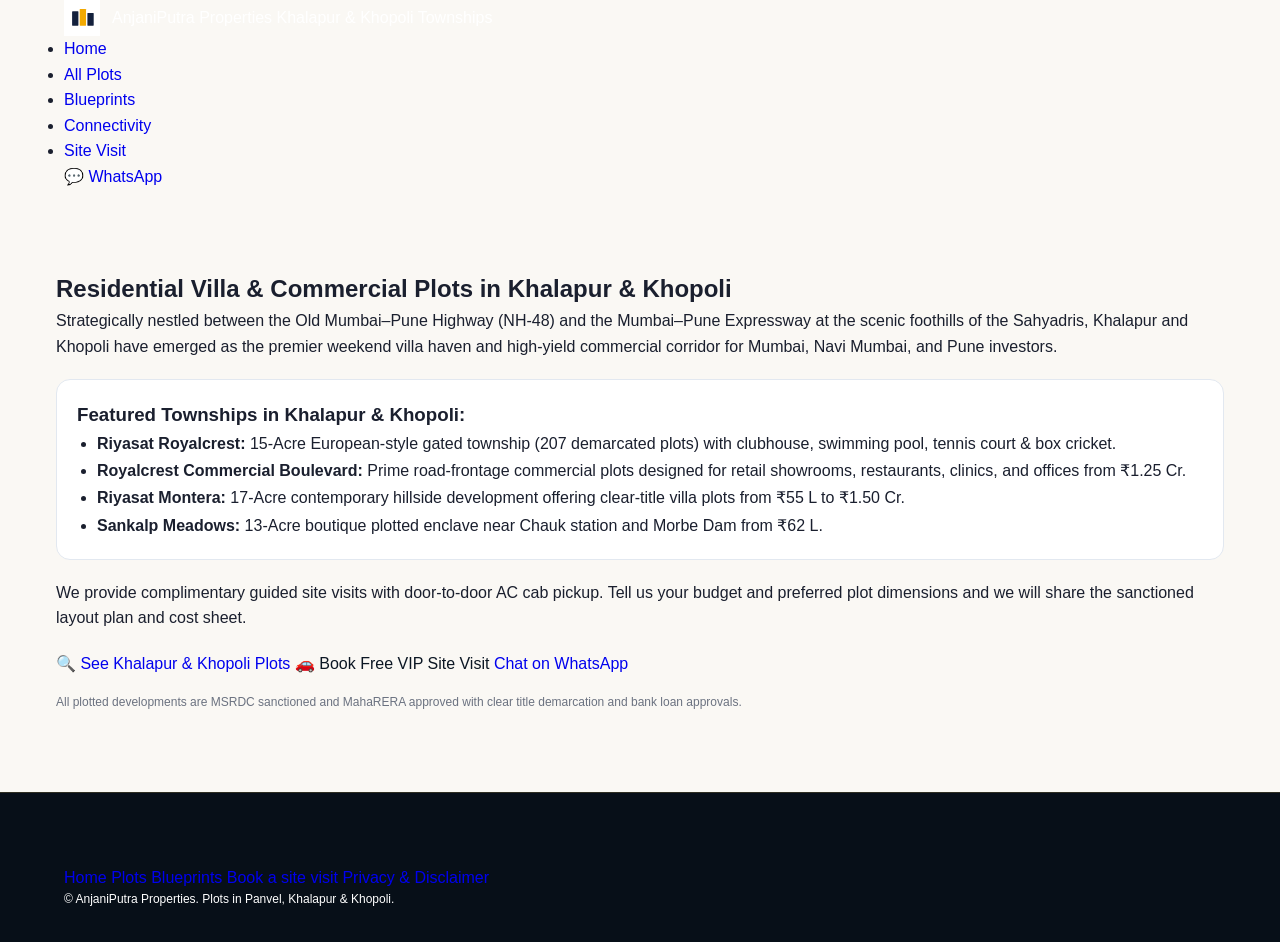
<file: site/plots-in-khalapur-khopoli/index.html>
<!DOCTYPE html>
<html lang="en">
<head>
  <meta charset="utf-8" />
  <meta name="viewport" content="width=device-width, initial-scale=1" />
  <title>Villa & Commercial Plots in Khalapur & Khopoli | AnjaniPutra Properties</title>
  <meta name="description" content="Explore luxury residential villa plots and commercial road-frontage plots in gated layouts around Khalapur and Khopoli, right off the Mumbai–Pune Expressway.">
  <meta name="robots" content="index, follow">
  <link rel="canonical" href="https://YOUR-DOMAIN/plots-in-khalapur-khopoli/">
  <meta property="og:title" content="Villa & Commercial Plots in Khalapur and Khopoli | AnjaniPutra Properties">
  <meta property="og:description" content="Gated European-style layouts with 25+ resort amenities, clubhouse, pool, and direct expressway connectivity. Compare options and book a guided site visit.">
  <meta property="og:type" content="website">
  <link rel="icon" type="image/svg+xml" href="../assets/img/favicon.svg">
  <link href="https://fonts.googleapis.com/css2?family=Poppins:wght@400;500;600;700&display=swap" rel="stylesheet"/>
  <link rel="stylesheet" href="../assets/css/styles.css?v=20">
  <script defer src="../assets/js/ga4.js?v=11"></script>
  <script type="application/ld+json">
  {
    "@context": "https://schema.org",
    "@type": "RealEstateAgent",
    "name": "AnjaniPutra Properties",
    "areaServed": ["Khalapur", "Khopoli"],
    "telephone": "+919833987246",
    "url": "https://YOUR-DOMAIN/",
    "description": "Exclusive advisory for residential villa plots and commercial plots in Khalapur and Khopoli."
  }
  </script>
</head>
<body>
  <header>
    <div class="container navbar">
      <a class="brand" href="../">
        <img src="../assets/img/logo-icon.svg" alt="AnjaniPutra icon">
        <div class="brand-title">
          <span>AnjaniPutra Properties</span>
          <span class="brand-sub">Khalapur &amp; Khopoli Townships</span>
        </div>
      </a>
      <nav>
        <ul>
          <li><a href="../">Home</a></li>
          <li><a href="../#plots">All Plots</a></li>
          <li><a href="../#masterplan">Blueprints</a></li>
          <li><a href="../#location">Connectivity</a></li>
          <li><a href="../#contact">Site Visit</a></li>
        </ul>
      </nav>
      <div class="header-actions">
        <a class="header-btn-wa" target="_blank" rel="noopener" href="https://wa.me/919833987246?text=Hi%2C%20I%20am%20looking%20for%20plots%20in%20Khalapur%20/%20Khopoli.%20Please%20share%20the%20options.">💬 WhatsApp</a>
      </div>
    </div>
  </header>
  <main class="container page-body" style="padding:40px 16px">
    <section class="section first">
      <h1>Residential Villa &amp; Commercial Plots in Khalapur &amp; Khopoli</h1>
      <p>Strategically nestled between the Old Mumbai–Pune Highway (NH-48) and the Mumbai–Pune Expressway at the scenic foothills of the Sahyadris, Khalapur and Khopoli have emerged as the premier weekend villa haven and high-yield commercial corridor for Mumbai, Navi Mumbai, and Pune investors.</p>
      
      <div style="background:#fff;border:1px solid #e2e8f0;border-radius:14px;padding:20px;margin:20px 0">
        <h3 style="margin-top:0">Featured Townships in Khalapur &amp; Khopoli:</h3>
        <ul style="padding-left:20px;line-height:1.7">
          <li><strong>Riyasat Royalcrest:</strong> 15-Acre European-style gated township (207 demarcated plots) with clubhouse, swimming pool, tennis court &amp; box cricket.</li>
          <li><strong>Royalcrest Commercial Boulevard:</strong> Prime road-frontage commercial plots designed for retail showrooms, restaurants, clinics, and offices from ₹1.25 Cr.</li>
          <li><strong>Riyasat Montera:</strong> 17-Acre contemporary hillside development offering clear-title villa plots from ₹55 L to ₹1.50 Cr.</li>
          <li><strong>Sankalp Meadows:</strong> 13-Acre boutique plotted enclave near Chauk station and Morbe Dam from ₹62 L.</li>
        </ul>
      </div>

      <p>We provide complimentary guided site visits with door-to-door AC cab pickup. Tell us your budget and preferred plot dimensions and we will share the sanctioned layout plan and cost sheet.</p>
      
      <div class="cta-row" style="margin-top:20px">
        <a class="cta-gold" href="../?location=Khalapur#plots">🔍 See Khalapur &amp; Khopoli Plots</a>
        <a class="cta-outline-white" style="border-color:var(--navy);color:var(--navy)" href="../#contact">🚗 Book Free VIP Site Visit</a>
        <a class="cta-wa-green" target="_blank" rel="noopener" href="https://wa.me/919833987246?text=Hi%2C%20I%20am%20looking%20for%20plots%20in%20Khalapur%20/%20Khopoli.%20Please%20share%20the%20options.">Chat on WhatsApp</a>
      </div>
      <p class="note">All plotted developments are MSRDC sanctioned and MahaRERA approved with clear title demarcation and bank loan approvals.</p>
    </section>
  </main>
  <footer>
    <div class="container footer-inner">
      <div class="footer-links">
        <a href="../">Home</a>
        <a href="../#plots">Plots</a>
        <a href="../#masterplan">Blueprints</a>
        <a href="../#contact">Book a site visit</a>
        <a href="../privacy/index.html">Privacy &amp; Disclaimer</a>
      </div>
      <div class="small">© AnjaniPutra Properties. Plots in Panvel, Khalapur &amp; Khopoli.</div>
    </div>
  </footer>
</body>
</html>
</file>
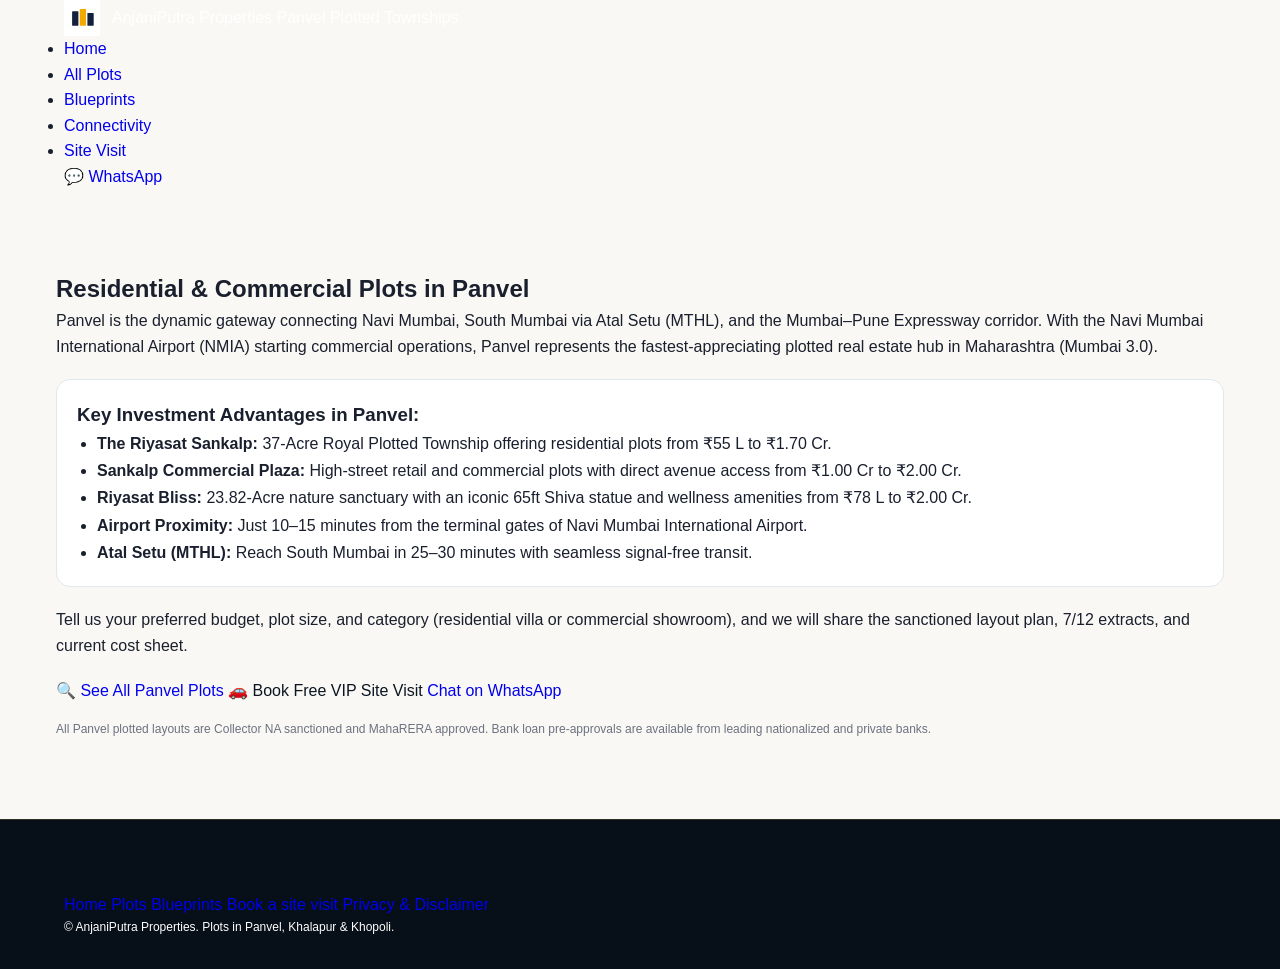
<file: site/plots-in-panvel/index.html>
<!DOCTYPE html>
<html lang="en">
<head>
  <meta charset="utf-8" />
  <meta name="viewport" content="width=device-width, initial-scale=1" />
  <title>Residential & Commercial Plots in Panvel | AnjaniPutra Properties</title>
  <meta name="description" content="Explore MahaRERA approved residential and commercial plots in gated township layouts around Panvel, near the upcoming Navi Mumbai International Airport and Atal Setu (MTHL).">
  <meta name="robots" content="index, follow">
  <link rel="canonical" href="https://YOUR-DOMAIN/plots-in-panvel/">
  <meta property="og:title" content="Residential & Commercial Plots in Panvel | AnjaniPutra Properties">
  <meta property="og:description" content="MahaRERA approved gated townships with 25+ resort amenities near Navi Mumbai International Airport. Compare options and book a guided site visit.">
  <meta property="og:type" content="website">
  <link rel="icon" type="image/svg+xml" href="../assets/img/favicon.svg">
  <link href="https://fonts.googleapis.com/css2?family=Poppins:wght@400;500;600;700&display=swap" rel="stylesheet"/>
  <link rel="stylesheet" href="../assets/css/styles.css?v=20">
  <script defer src="../assets/js/ga4.js?v=11"></script>
  <script type="application/ld+json">
  {
    "@context": "https://schema.org",
    "@type": "RealEstateAgent",
    "name": "AnjaniPutra Properties",
    "areaServed": "Panvel",
    "telephone": "+919833987246",
    "url": "https://YOUR-DOMAIN/",
    "description": "Residential and commercial plots in gated township layouts around Panvel, near the Navi Mumbai Airport growth corridor."
  }
  </script>
</head>
<body>
  <header>
    <div class="container navbar">
      <a class="brand" href="../">
        <img src="../assets/img/logo-icon.svg" alt="AnjaniPutra icon">
        <div class="brand-title">
          <span>AnjaniPutra Properties</span>
          <span class="brand-sub">Panvel Plotted Townships</span>
        </div>
      </a>
      <nav>
        <ul>
          <li><a href="../">Home</a></li>
          <li><a href="../#plots">All Plots</a></li>
          <li><a href="../#masterplan">Blueprints</a></li>
          <li><a href="../#location">Connectivity</a></li>
          <li><a href="../#contact">Site Visit</a></li>
        </ul>
      </nav>
      <div class="header-actions">
        <a class="header-btn-wa" target="_blank" rel="noopener" href="https://wa.me/919833987246?text=Hi%2C%20I%20am%20looking%20for%20plots%20in%20Panvel.%20Please%20share%20the%20options.">💬 WhatsApp</a>
      </div>
    </div>
  </header>
  <main class="container page-body" style="padding:40px 16px">
    <section class="section first">
      <h1>Residential &amp; Commercial Plots in Panvel</h1>
      <p>Panvel is the dynamic gateway connecting Navi Mumbai, South Mumbai via Atal Setu (MTHL), and the Mumbai–Pune Expressway corridor. With the Navi Mumbai International Airport (NMIA) starting commercial operations, Panvel represents the fastest-appreciating plotted real estate hub in Maharashtra (Mumbai 3.0).</p>
      
      <div style="background:#fff;border:1px solid #e2e8f0;border-radius:14px;padding:20px;margin:20px 0">
        <h3 style="margin-top:0">Key Investment Advantages in Panvel:</h3>
        <ul style="padding-left:20px;line-height:1.7">
          <li><strong>The Riyasat Sankalp:</strong> 37-Acre Royal Plotted Township offering residential plots from ₹55 L to ₹1.70 Cr.</li>
          <li><strong>Sankalp Commercial Plaza:</strong> High-street retail and commercial plots with direct avenue access from ₹1.00 Cr to ₹2.00 Cr.</li>
          <li><strong>Riyasat Bliss:</strong> 23.82-Acre nature sanctuary with an iconic 65ft Shiva statue and wellness amenities from ₹78 L to ₹2.00 Cr.</li>
          <li><strong>Airport Proximity:</strong> Just 10–15 minutes from the terminal gates of Navi Mumbai International Airport.</li>
          <li><strong>Atal Setu (MTHL):</strong> Reach South Mumbai in 25–30 minutes with seamless signal-free transit.</li>
        </ul>
      </div>

      <p>Tell us your preferred budget, plot size, and category (residential villa or commercial showroom), and we will share the sanctioned layout plan, 7/12 extracts, and current cost sheet.</p>
      
      <div class="cta-row" style="margin-top:20px">
        <a class="cta-gold" href="../?location=Panvel#plots">🔍 See All Panvel Plots</a>
        <a class="cta-outline-white" style="border-color:var(--navy);color:var(--navy)" href="../#contact">🚗 Book Free VIP Site Visit</a>
        <a class="cta-wa-green" target="_blank" rel="noopener" href="https://wa.me/919833987246?text=Hi%2C%20I%20am%20looking%20for%20a%20plot%20in%20Panvel.%20Please%20share%20the%20options.">Chat on WhatsApp</a>
      </div>
      <p class="note">All Panvel plotted layouts are Collector NA sanctioned and MahaRERA approved. Bank loan pre-approvals are available from leading nationalized and private banks.</p>
    </section>
  </main>
  <footer>
    <div class="container footer-inner">
      <div class="footer-links">
        <a href="../">Home</a>
        <a href="../#plots">Plots</a>
        <a href="../#masterplan">Blueprints</a>
        <a href="../#contact">Book a site visit</a>
        <a href="../privacy/index.html">Privacy &amp; Disclaimer</a>
      </div>
      <div class="small">© AnjaniPutra Properties. Plots in Panvel, Khalapur &amp; Khopoli.</div>
    </div>
  </footer>
</body>
</html>
</file>
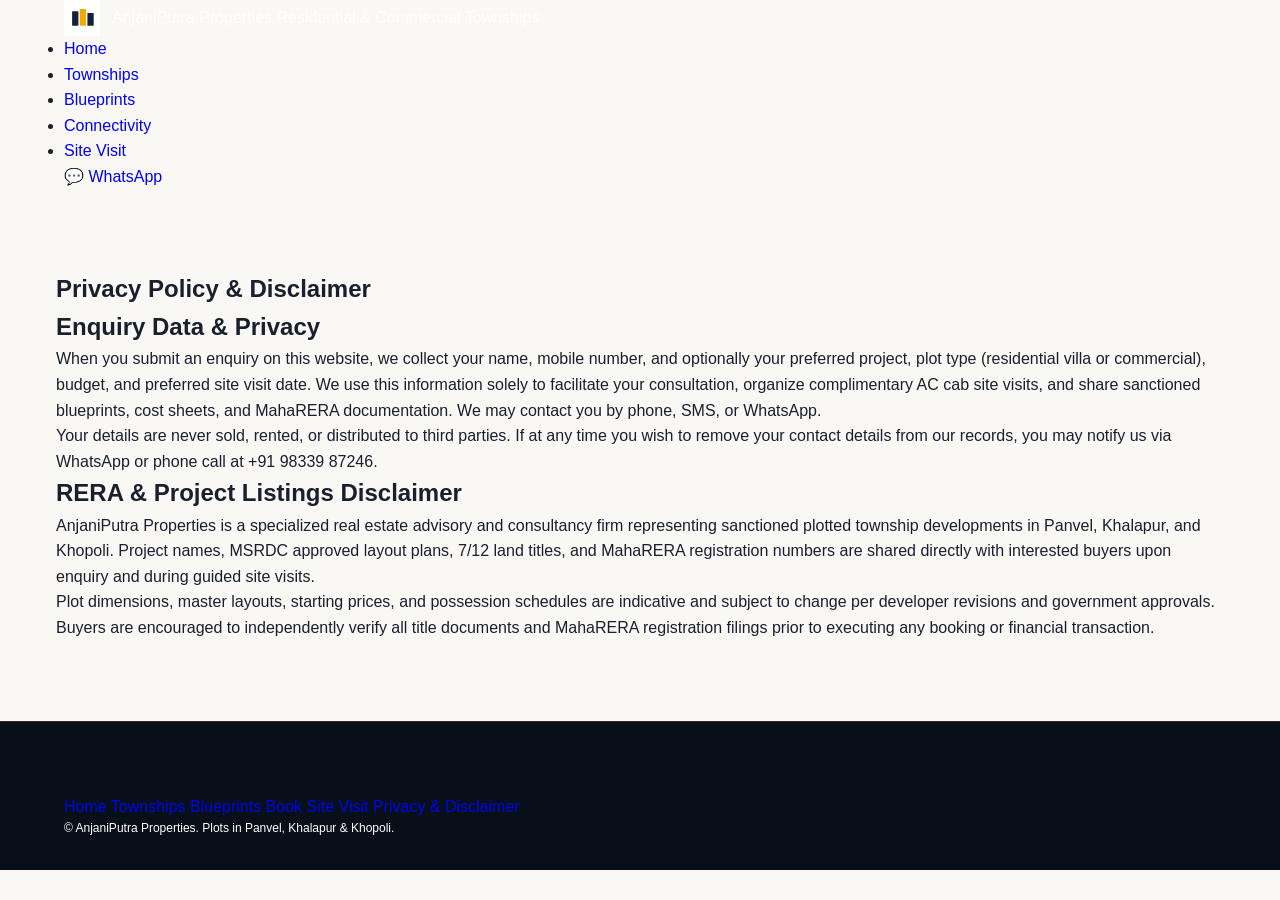
<file: site/privacy/index.html>
<!DOCTYPE html>
<html lang="en">
<head>
  <meta charset="utf-8" />
  <meta name="viewport" content="width=device-width, initial-scale=1" />
  <title>Privacy Policy &amp; Disclaimer | AnjaniPutra Properties</title>
  <meta name="description" content="How AnjaniPutra Properties handles enquiries, and the indicative nature of plot listings, prices, layouts and availability.">
  <meta name="robots" content="noindex, follow">
  <link rel="canonical" href="https://YOUR-DOMAIN/privacy/">
  <meta property="og:title" content="Privacy Policy &amp; Disclaimer | AnjaniPutra Properties">
  <meta property="og:description" content="How AnjaniPutra Properties handles enquiries, and the indicative nature of plot listings, prices, layouts and availability.">
  <meta property="og:type" content="website">
  <link rel="icon" type="image/svg+xml" href="../assets/img/favicon.svg">
  <link href="https://fonts.googleapis.com/css2?family=Poppins:wght@400;500;600;700&display=swap" rel="stylesheet"/>
  <link rel="stylesheet" href="../assets/css/styles.css?v=20">
  <script defer src="../assets/js/ga4.js?v=11"></script>
</head>
<body>
  <header>
    <div class="container navbar">
      <a class="brand" href="../">
        <img src="../assets/img/logo-icon.svg" alt="AnjaniPutra icon">
        <div class="brand-title">
          <span>AnjaniPutra Properties</span>
          <span class="brand-sub">Residential &amp; Commercial Townships</span>
        </div>
      </a>
      <nav>
        <ul>
          <li><a href="../">Home</a></li>
          <li><a href="../#plots">Townships</a></li>
          <li><a href="../#masterplan">Blueprints</a></li>
          <li><a href="../#location">Connectivity</a></li>
          <li><a href="../#contact">Site Visit</a></li>
        </ul>
      </nav>
      <div class="header-actions">
        <a class="header-btn-wa" target="_blank" rel="noopener" href="https://wa.me/919833987246?text=Hi%2C%20I%20have%20a%20question%20regarding%20plots%20near%20Panvel.">💬 WhatsApp</a>
      </div>
    </div>
  </header>
  <main class="container page-body" style="padding:40px 16px">
    <section class="section first">
      <h1>Privacy Policy &amp; Disclaimer</h1>
      <h2>Enquiry Data &amp; Privacy</h2>
      <p>When you submit an enquiry on this website, we collect your name, mobile number, and optionally your preferred project, plot type (residential villa or commercial), budget, and preferred site visit date. We use this information solely to facilitate your consultation, organize complimentary AC cab site visits, and share sanctioned blueprints, cost sheets, and MahaRERA documentation. We may contact you by phone, SMS, or WhatsApp.</p>
      <p>Your details are never sold, rented, or distributed to third parties. If at any time you wish to remove your contact details from our records, you may notify us via WhatsApp or phone call at +91 98339 87246.</p>
      
      <h2>RERA &amp; Project Listings Disclaimer</h2>
      <p>AnjaniPutra Properties is a specialized real estate advisory and consultancy firm representing sanctioned plotted township developments in Panvel, Khalapur, and Khopoli. Project names, MSRDC approved layout plans, 7/12 land titles, and MahaRERA registration numbers are shared directly with interested buyers upon enquiry and during guided site visits.</p>
      <p>Plot dimensions, master layouts, starting prices, and possession schedules are indicative and subject to change per developer revisions and government approvals. Buyers are encouraged to independently verify all title documents and MahaRERA registration filings prior to executing any booking or financial transaction.</p>
    </section>
  </main>
  <footer>
    <div class="container footer-inner">
      <div class="footer-links">
        <a href="../">Home</a>
        <a href="../#plots">Townships</a>
        <a href="../#masterplan">Blueprints</a>
        <a href="../#contact">Book Site Visit</a>
        <a href="../privacy/index.html">Privacy &amp; Disclaimer</a>
      </div>
      <div class="small">© AnjaniPutra Properties. Plots in Panvel, Khalapur &amp; Khopoli.</div>
    </div>
  </footer>
</body>
</html>
</file>
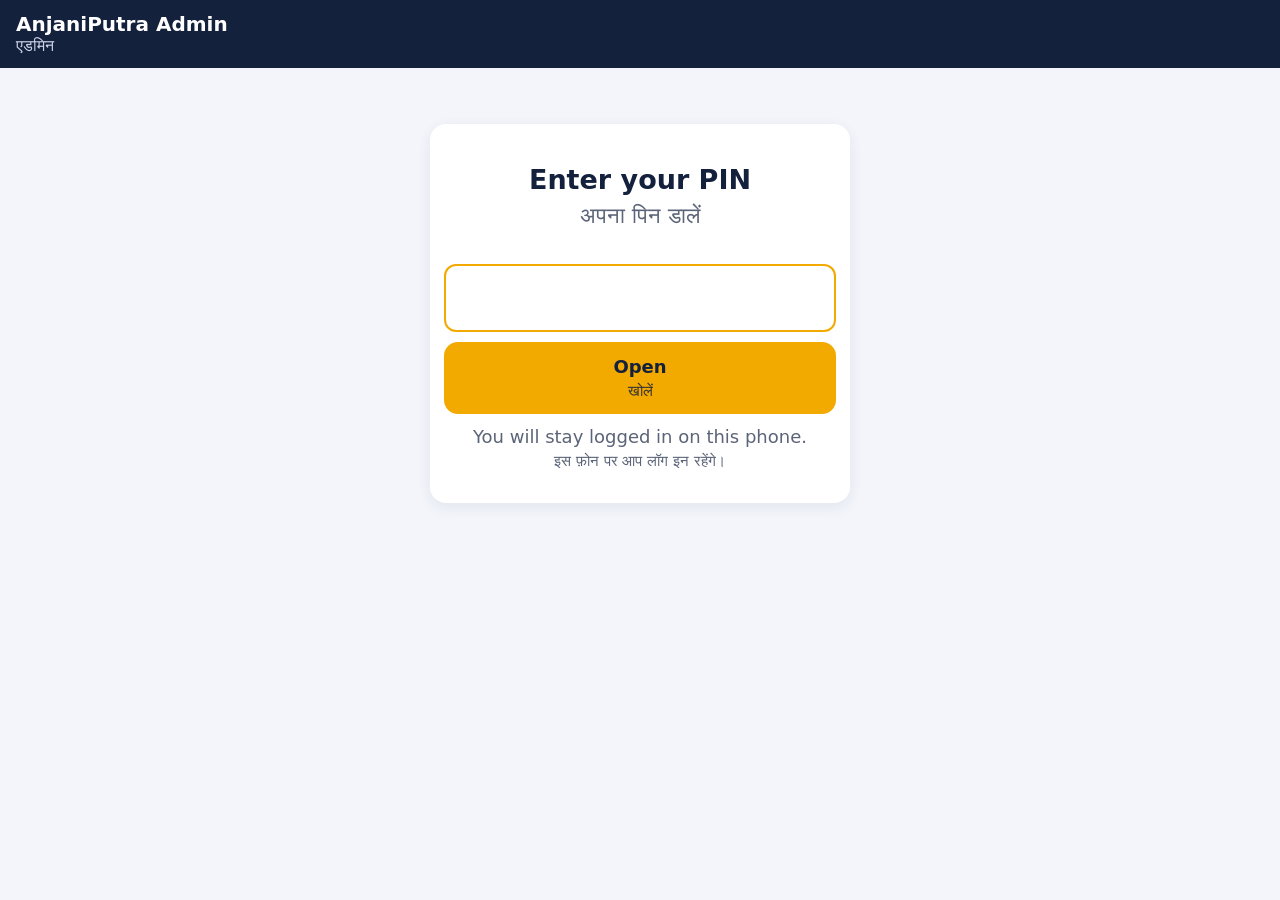
<file: apps-script/Admin.html>
<!DOCTYPE html>
<html lang="en">
<head>
<base target="_top">
<meta charset="utf-8">
<style>
  :root{--navy:#14213D;--gold:#F2A900;--bg:#f3f5fb;--line:#d5dbe8;--muted:#5b6478;--ok:#15803d;--warn:#b45309;--bad:#b91c1c}
  *{box-sizing:border-box}
  [hidden]{display:none!important}
  html,body{margin:0;background:var(--bg);color:var(--navy);font:18px/1.45 system-ui,-apple-system,"Segoe UI",Roboto,"Noto Sans Devanagari",sans-serif}
  .hi{display:block;font-size:.82em;color:var(--muted);font-weight:500}
  button .hi,.btn .hi{color:inherit;opacity:.85}
  header.top{position:sticky;top:0;z-index:20;background:var(--navy);color:#fff;padding:12px 16px;display:flex;align-items:center;gap:10px}
  header.top h1{font-size:20px;margin:0;flex:1;line-height:1.2}
  header.top h1 .hi{color:#cbd3e6}
  header.top button{background:transparent;border:1px solid rgba(255,255,255,.5);color:#fff;border-radius:10px;padding:8px 12px;font:inherit;font-size:15px}
  main{padding:16px;max-width:680px;margin:0 auto;padding-bottom:120px}
  .tabs{display:flex;gap:8px;margin-bottom:16px}
  .tabs button{flex:1;padding:12px;border-radius:12px;border:2px solid var(--navy);background:#fff;color:var(--navy);font:inherit;font-weight:700}
  .tabs button.on{background:var(--navy);color:#fff}
  .btn{display:flex;flex-direction:column;align-items:center;justify-content:center;min-height:56px;padding:10px 16px;border-radius:14px;border:2px solid var(--navy);background:#fff;color:var(--navy);font:inherit;font-weight:700;text-align:center;text-decoration:none;cursor:pointer;width:100%}
  .btn.primary{background:var(--gold);border-color:var(--gold)}
  .btn.dark{background:var(--navy);color:#fff}
  .btn.danger{border-color:var(--bad);color:var(--bad)}
  .btn.danger.solid{background:var(--bad);color:#fff}
  .btn.small{min-height:48px;font-size:16px;padding:8px 10px}
  .btn:disabled{opacity:.5}
  .row2{display:grid;grid-template-columns:1fr 1fr;gap:10px}
  .row3{display:grid;grid-template-columns:repeat(3,1fr);gap:8px}
  .card{background:#fff;border-radius:16px;padding:14px;margin-bottom:14px;box-shadow:0 4px 14px rgba(20,33,61,.08)}
  .listing{display:grid;grid-template-columns:96px 1fr;gap:12px;align-items:start}
  .listing img,.listing .noimg{width:96px;height:96px;border-radius:12px;object-fit:cover;background:#e5e9f2;display:grid;place-items:center;font-size:30px}
  .listing h3{margin:0 0 2px;font-size:18px;line-height:1.3}
  .listing .meta{font-size:15px;color:var(--muted)}
  .listing .actions{grid-column:1/-1}
  .pill{display:inline-block;padding:3px 10px;border-radius:999px;font-size:14px;font-weight:700;margin:4px 6px 0 0}
  .pill.Available{background:#dcf2e3;color:#14532d}
  .pill.Few{background:#fde3d3;color:#7c2d12}
  .pill.Sold{background:#e5e7eb;color:#374151}
  .pill.Hidden{background:#1f2937;color:#fff}
  .pill.kind{background:#e7ecf7;color:var(--navy)}
  .empty{text-align:center;color:var(--muted);padding:30px 10px}
  /* form */
  fieldset{border:none;background:#fff;border-radius:16px;padding:16px;margin:0 0 14px;box-shadow:0 4px 14px rgba(20,33,61,.08)}
  legend{font-weight:800;font-size:19px;padding:0;margin-bottom:8px;float:left;width:100%}
  legend + *{clear:both}
  label.f{display:block;font-weight:700;margin:14px 0 6px}
  label.f:first-of-type{margin-top:4px}
  .hint{font-size:14px;color:var(--muted);margin:-2px 0 6px}
  input[type=text],input[type=number],input[type=password],input[type=url],select,textarea{width:100%;font:inherit;font-size:18px;padding:12px;border:2px solid var(--line);border-radius:12px;background:#fff;color:var(--navy)}
  input:focus,select:focus,textarea:focus{outline:none;border-color:var(--gold)}
  .invalid{border-color:var(--bad)!important}
  .err{color:var(--bad);font-size:15px;font-weight:600;margin-top:4px}
  .repeat{border:2px dashed var(--line);border-radius:14px;padding:10px;margin-bottom:10px;position:relative}
  .repeat .remove{position:absolute;top:6px;right:6px;width:40px;height:40px;border-radius:50%;border:none;background:#fde3e3;color:var(--bad);font-size:22px;font-weight:700}
  .repeat label.f{margin-top:6px}
  .repeat .row-title{font-weight:700;margin:2px 50px 4px 0;font-size:16px;color:var(--muted)}
  .checks{display:grid;grid-template-columns:1fr;gap:8px}
  .checks label{display:flex;align-items:center;gap:12px;padding:10px 12px;border:2px solid var(--line);border-radius:12px;font-weight:600;line-height:1.25}
  .checks input{width:26px;height:26px;flex:none}
  .checks label:has(input:checked){border-color:var(--gold);background:#fff8e6}
  .photos{display:grid;grid-template-columns:repeat(2,1fr);gap:10px;margin-bottom:10px}
  .photo{position:relative;border-radius:12px;overflow:hidden;background:#e5e9f2;aspect-ratio:4/3}
  .photo img{width:100%;height:100%;object-fit:cover;display:block}
  .photo .file{display:grid;place-items:center;height:100%;font-size:14px;padding:6px;text-align:center;word-break:break-all}
  .photo .main{position:absolute;left:6px;top:6px;background:var(--gold);color:var(--navy);font-size:13px;font-weight:800;padding:2px 8px;border-radius:999px}
  .photo .tools{position:absolute;left:0;right:0;bottom:0;display:flex;gap:6px;padding:6px;background:linear-gradient(transparent,rgba(0,0,0,.55))}
  .photo .tools button{flex:1;min-height:40px;border:none;border-radius:10px;background:rgba(255,255,255,.92);font:inherit;font-size:14px;font-weight:700;color:var(--navy)}
  .photo .tools button.x{flex:0 0 44px;color:var(--bad);font-size:20px}
  .upload{position:relative;overflow:hidden}
  .upload input{position:absolute;opacity:0;width:1px;height:1px}
  .switch{display:flex;align-items:center;gap:12px;font-weight:700;padding:10px 0}
  .switch input{width:28px;height:28px}
  .avail{display:grid;grid-template-columns:1fr 1fr;gap:8px}
  .avail label{border:2px solid var(--line);border-radius:12px;padding:10px;font-weight:700;text-align:center;line-height:1.25}
  .avail input{position:absolute;opacity:0}
  .avail label:has(input:checked){border-color:var(--navy);background:var(--navy);color:#fff}
  .avail label:has(input:checked) .hi{color:#cbd3e6}
  .private{background:#fff8e6}
  .savebar{position:fixed;left:0;right:0;bottom:0;z-index:30;background:#fff;border-top:1px solid var(--line);padding:10px 16px calc(10px + env(safe-area-inset-bottom));display:grid;grid-template-columns:1fr 2fr;gap:10px}
  .savebar > *{max-width:none}
  /* leads */
  .lead h3{margin:0;font-size:19px}
  .lead .meta{font-size:15px;color:var(--muted);margin:4px 0}
  .lead .detail{font-size:16px;margin:6px 0}
  .lead .new{background:#fde3d3}
  /* overlays */
  #busy{position:fixed;inset:0;background:rgba(20,33,61,.55);z-index:100;display:grid;place-items:center;color:#fff;text-align:center;font-weight:700;padding:20px}
  #busy .spin{width:56px;height:56px;border:6px solid rgba(255,255,255,.3);border-top-color:var(--gold);border-radius:50%;margin:0 auto 14px;animation:spin 1s linear infinite}
  @keyframes spin{to{transform:rotate(360deg)}}
  #toast{position:fixed;left:16px;right:16px;bottom:96px;z-index:90;background:var(--ok);color:#fff;padding:16px;border-radius:14px;font-weight:700;text-align:center;box-shadow:0 8px 24px rgba(0,0,0,.2)}
  #toast.bad{background:var(--bad)}
  #toast .hi{color:#fff;opacity:.9}
  #dialog{position:fixed;inset:0;z-index:110;background:rgba(20,33,61,.6);display:grid;place-items:center;padding:20px}
  #dialog .box{background:#fff;border-radius:18px;padding:20px;max-width:440px;width:100%}
  #dialog h2{margin:0 0 8px;font-size:21px}
  #dialog p{margin:0 0 16px;color:var(--muted)}
  #dialog .row2{margin-top:8px}
  .login{max-width:420px;margin:40px auto;text-align:center}
  .login input{text-align:center;font-size:28px;letter-spacing:.3em}
  .muted{color:var(--muted)}
  .stack > * + *{margin-top:10px}
  a{color:#1e40af}
</style>
</head>
<body>
<div id="app"></div>
<div id="busy" hidden><div><div class="spin"></div><div id="busyText"></div></div></div>
<div id="toast" hidden></div>
<div id="dialog" hidden></div>

<script>
(function () {
  'use strict';

  // ---------- constants ----------
  var TOKEN_KEY = 'ap_admin_token';
  var PLOT_TYPES = [
    ['Villa Plots', 'विला प्लॉट'], ['NA Plots', 'एनए प्लॉट'], ['Residential Plots', 'रिहायशी प्लॉट'],
    ['Farmhouse Plots', 'फार्महाउस प्लॉट'], ['Commercial Plots', 'कमर्शियल प्लॉट']
  ];
  var STATUSES = [
    ['Pre-launch', 'प्री-लॉन्च'], ['Under development', 'काम चल रहा है'], ['Ongoing', 'चालू प्रोजेक्ट'],
    ['Ready for registration', 'रजिस्ट्री के लिए तैयार'], ['Ready to build', 'घर बनाने के लिए तैयार']
  ];
  var AVAILABILITY = [
    ['Available', 'उपलब्ध'], ['Few left', 'कुछ ही बचे'],
    ['Sold out', 'सब बिक गए'], ['Hidden', 'वेबसाइट पर छुपाएँ']
  ];
  var AMENITIES = [
    ['Gated entry with CCTV', 'गेट और सीसीटीवी'], ['Community hall', 'कम्युनिटी हॉल'], ['Clubhouse', 'क्लबहाउस'],
    ['Garden parks', 'गार्डन'], ["Kids' play area", 'बच्चों का खेल क्षेत्र'], ['Jogging track', 'जॉगिंग ट्रैक'],
    ['Open-air gym', 'ओपन जिम'], ['Swimming pool', 'स्विमिंग पूल'], ['Indoor games', 'इनडोर गेम्स'],
    ['Internal roads', 'अंदरूनी सड़कें'], ['Street lights', 'स्ट्रीट लाइट'], ['Solar street lighting', 'सोलर स्ट्रीट लाइट'],
    ['Water supply', 'पानी की सप्लाई'], ['Electricity connection', 'बिजली कनेक्शन'], ['Rainwater harvesting', 'वर्षा जल संचयन']
  ];
  var FLAT_TYPES = [['1', '1 BHK'], ['1.5', '1.5 BHK'], ['2', '2 BHK'], ['2.5', '2.5 BHK'], ['3', '3 BHK'], ['3.5', '3.5 BHK'], ['4', '4 BHK'], ['5', '5 BHK']];
  var FLAT_STATUSES = [['Ready to move', 'रहने के लिए तैयार'], ['Under construction', 'निर्माणाधीन'], ['Resale', 'रीसेल']];
  var FACILITIES = [
    ['Lift', 'लिफ़्ट'], ['Parking', 'पार्किंग'], ['Puzzle parking', 'पज़ल पार्किंग'], ['24/7 security with CCTV', '24 घंटे सुरक्षा और सीसीटीवी'],
    ['Power backup', 'पावर बैकअप'], ['Gymnasium', 'जिम'], ['Swimming pool', 'स्विमिंग पूल'], ['Clubhouse', 'क्लबहाउस'],
    ['Garden', 'गार्डन'], ["Children's play area", 'बच्चों का खेल क्षेत्र'], ['Indoor games', 'इनडोर गेम्स'],
    ['Water treatment plant', 'पानी साफ़ करने का प्लांट'], ['STP plant', 'एसटीपी प्लांट'], ['Intercom', 'इंटरकॉम']
  ];
  var DEFAULT_APPROVALS = 'RERA registered — registration details shared on enquiry';

  // ---------- state ----------
  var state = { token: null, view: 'list', listings: [], siteUrl: '', leads: [], leadStatuses: [], draft: null, dirty: false, newUploads: [] };

  // ---------- helpers ----------
  var app = document.getElementById('app');
  function esc(v) { return String(v == null ? '' : v).replace(/[&<>"']/g, function (c) { return { '&': '&amp;', '<': '&lt;', '>': '&gt;', '"': '&quot;', "'": '&#39;' }[c]; }); }
  function L(en, hi) { return esc(en) + '<span class="hi">' + esc(hi) + '</span>'; }
  function $(sel, root) { return (root || document).querySelector(sel); }
  function $$(sel, root) { return Array.prototype.slice.call((root || document).querySelectorAll(sel)); }
  function store(key, value) { try { if (value == null) localStorage.removeItem(key); else localStorage.setItem(key, value); } catch (_e) {} }
  function load(key) { try { return localStorage.getItem(key); } catch (_e) { return null; } }

  function photoUrl(src, width) {
    var m = String(src || '').match(/^drive:([\w-]+)/);
    if (m) return 'https://lh3.googleusercontent.com/d/' + m[1] + '=w' + (width || 600);
    if (/^https?:\/\//i.test(src)) return src;
    if (state.siteUrl) return state.siteUrl.replace(/\/?$/, '/') + (/^assets\//.test(src) ? src : 'assets/img/' + src);
    return '';
  }

  function busy(textEn, textHi) {
    var el = document.getElementById('busy');
    if (!textEn) { el.hidden = true; return; }
    document.getElementById('busyText').innerHTML = L(textEn, textHi);
    el.hidden = false;
  }

  var toastTimer;
  function toast(en, hi, bad) {
    var el = document.getElementById('toast');
    el.innerHTML = L(en, hi);
    el.className = bad ? 'bad' : '';
    el.hidden = false;
    clearTimeout(toastTimer);
    toastTimer = setTimeout(function () { el.hidden = true; }, bad ? 6000 : 3500);
  }

  // Big, bilingual replacement for confirm(). Resolves true/false.
  function ask(titleEn, titleHi, textEn, textHi, okEn, okHi, danger) {
    return new Promise(function (resolve) {
      var el = document.getElementById('dialog');
      el.innerHTML = '<div class="box"><h2>' + L(titleEn, titleHi) + '</h2>' +
        (textEn ? '<p>' + L(textEn, textHi) + '</p>' : '') +
        '<div class="row2"><button class="btn" data-a="no">' + L('Go back', 'वापस जाएँ') + '</button>' +
        '<button class="btn ' + (danger ? 'danger solid' : 'dark') + '" data-a="yes">' + L(okEn, okHi) + '</button></div></div>';
      el.hidden = false;
      el.onclick = function (e) {
        var b = e.target.closest('[data-a]');
        if (!b && e.target !== el) return;
        el.hidden = true;
        resolve(!!b && b.getAttribute('data-a') === 'yes');
      };
    });
  }

  var ERRORS = {
    AUTH: ['Please enter your PIN again.', 'कृपया अपना पिन फिर से डालें।'],
    BAD_PIN: ['Wrong PIN. Please try again.', 'पिन गलत है। फिर से कोशिश करें।'],
    LOCKED: ['Too many wrong tries. Please wait 15 minutes.', 'बहुत बार गलत पिन। 15 मिनट बाद कोशिश करें।'],
    NO_PIN: ['PIN is not set up yet. Please contact your website helper.', 'पिन अभी सेट नहीं है। वेबसाइट सहायक से संपर्क करें।'],
    MISSING_FIELDS: ['Please fill the title and location.', 'कृपया शीर्षक और जगह भरें।'],
    TOO_BIG: ['This photo is too large.', 'यह फ़ोटो बहुत बड़ी है।'],
    BAD_IMAGE: ['This file is not a photo.', 'यह फ़ाइल फ़ोटो नहीं है।'],
    STALE: ['The list has changed. Please refresh.', 'सूची बदल गई है। कृपया रीफ़्रेश करें।']
  };
  function showError(err) {
    var msg = String((err && err.message) || err || '');
    var key = Object.keys(ERRORS).filter(function (k) { return msg.indexOf(k) !== -1; })[0];
    var text = key ? ERRORS[key] : ['Something went wrong. Check the internet and try again.', 'कुछ गड़बड़ हुई। इंटरनेट देखकर फिर से कोशिश करें।'];
    toast(text[0], text[1], true);
    if (key === 'AUTH') signOut(true);
  }

  // google.script.run as a promise; adds the session token as the first argument.
  function api(fn) {
    var args = Array.prototype.slice.call(arguments, 1);
    return new Promise(function (resolve, reject) {
      var runner = google.script.run.withSuccessHandler(resolve).withFailureHandler(reject);
      runner[fn].apply(runner, [state.token].concat(args));
    });
  }

  // ---------- login ----------
  function renderLogin() {
    state.view = 'login';
    app.innerHTML =
      '<header class="top"><h1>' + L('AnjaniPutra Admin', 'एडमिन') + '</h1></header>' +
      '<main><form class="login card stack" id="loginForm">' +
      '<h2>' + L('Enter your PIN', 'अपना पिन डालें') + '</h2>' +
      '<input id="pin" type="password" inputmode="numeric" autocomplete="current-password" maxlength="12" aria-label="PIN">' +
      '<button class="btn primary" type="submit">' + L('Open', 'खोलें') + '</button>' +
      '<p class="muted">' + L('You will stay logged in on this phone.', 'इस फ़ोन पर आप लॉग इन रहेंगे।') + '</p>' +
      '</form></main>';
    $('#pin').focus();
    $('#loginForm').addEventListener('submit', function (e) {
      e.preventDefault();
      var pin = $('#pin').value;
      if (!pin) return;
      busy('Checking…', 'जाँच हो रही है…');
      google.script.run
        .withSuccessHandler(function (token) {
          busy();
          state.token = token;
          store(TOKEN_KEY, token);
          loadListings();
        })
        .withFailureHandler(function (err) { busy(); $('#pin').value = ''; showError(err); })
        .login(pin);
    });
  }

  function signOut(silent) {
    var token = state.token;
    state.token = null;
    store(TOKEN_KEY, null);
    if (token && !silent) google.script.run.logout(token);
    renderLogin();
  }

  // ---------- shell ----------
  function header(titleEn, titleHi, backAction) {
    return '<header class="top">' +
      (backAction ? '<button type="button" data-nav="' + backAction + '">‹ ' + L('Back', 'वापस') + '</button>' : '') +
      '<h1>' + L(titleEn, titleHi) + '</h1>' +
      (backAction ? '' : '<button type="button" data-nav="logout">' + L('Log out', 'लॉग आउट') + '</button>') +
      '</header>';
  }

  function tabs(active) {
    return '<div class="tabs">' +
      '<button type="button" data-nav="list" class="' + (active === 'list' ? 'on' : '') + '">' + L('My listings', 'मेरी लिस्टिंग') + '</button>' +
      '<button type="button" data-nav="leads" class="' + (active === 'leads' ? 'on' : '') + '">' + L('Enquiries', 'पूछताछ') + '</button>' +
      '</div>';
  }

  app.addEventListener('click', function (e) {
    var nav = e.target.closest('[data-nav]');
    if (!nav) return;
    var where = nav.getAttribute('data-nav');
    if (where === 'logout') {
      ask('Log out?', 'लॉग आउट करें?', 'You will need your PIN to come back.', 'वापस आने के लिए पिन चाहिए होगा।', 'Log out', 'लॉग आउट')
        .then(function (ok) { if (ok) signOut(); });
    } else if (where === 'list') {
      leaveForm().then(function (ok) { if (ok) loadListings(); });
    } else if (where === 'leads') {
      loadLeads();
    }
  });

  // ---------- listings ----------
  function loadListings() {
    busy('Loading your plots…', 'आपके प्लॉट लोड हो रहे हैं…');
    api('listListings').then(function (res) {
      busy();
      state.listings = res.listings || [];
      state.siteUrl = res.siteUrl || '';
      renderList();
    }).catch(function (err) { busy(); showError(err); });
  }

  function availabilityPill(a) {
    var pair = AVAILABILITY.filter(function (x) { return x[0] === a; })[0] || [a, ''];
    return '<span class="pill ' + esc(String(a).split(' ')[0]) + '">' + esc(pair[0]) + (pair[1] ? ' · ' + esc(pair[1]) : '') + '</span>';
  }

  function renderList() {
    state.view = 'list';
    window.scrollTo(0, 0);
    var items = state.listings.map(function (p) {
      var first = (p.media || []).filter(function (m) { return m.type === 'image'; })[0];
      var url = first ? photoUrl(first.src, 300) : '';
      var hidden = p.availability === 'Hidden';
      return '<div class="card listing">' +
        (url ? '<img src="' + esc(url) + '" alt="" loading="lazy">' : '<div class="noimg">🏞️</div>') +
        '<div><h3>' + esc(p.title) + '</h3>' +
        '<div class="meta">📍 ' + esc(p.location) + ' · ' + esc(p.id) + '</div>' +
        '<span class="pill kind">' + (p.category === 'Flat' ? esc((p.bhk ? p.bhk + ' BHK ' : '') + 'Flat · फ़्लैट') : 'Plot · प्लॉट') + '</span>' +
        availabilityPill(p.availability) + '</div>' +
        '<div class="actions row3">' +
        '<button class="btn small dark" data-edit="' + esc(p.id) + '">' + L('Edit', 'बदलें') + '</button>' +
        '<button class="btn small" data-toggle="' + esc(p.id) + '">' + (hidden ? L('Show', 'दिखाएँ') : L('Hide', 'छुपाएँ')) + '</button>' +
        '<button class="btn small danger" data-delete="' + esc(p.id) + '">' + L('Delete', 'हटाएँ') + '</button>' +
        '</div></div>';
    }).join('');

    app.innerHTML = header('My listings', 'मेरी लिस्टिंग') +
      '<main>' + tabs('list') +
      '<div class="row2" style="margin-bottom:16px">' +
      '<button class="btn primary" data-new="Plot">＋ ' + L('Add plot', 'प्लॉट जोड़ें') + '</button>' +
      '<button class="btn primary" data-new="Flat">＋ ' + L('Add flat', 'फ़्लैट जोड़ें') + '</button></div>' +
      (items || '<div class="card empty">' + L('Nothing added yet. Tap “Add plot” or “Add flat” to start.', 'अभी कुछ नहीं जोड़ा गया। “प्लॉट जोड़ें” या “फ़्लैट जोड़ें” दबाएँ।') + '</div>') +
      (state.siteUrl ? '<a class="btn" href="' + esc(state.siteUrl) + '" target="_blank" rel="noopener">' + L('Open website', 'वेबसाइट खोलें') + '</a>' : '') +
      '</main>';

    $$('[data-new]').forEach(function (b) { b.addEventListener('click', function () { openForm(null, b.getAttribute('data-new')); }); });
    $$('[data-edit]').forEach(function (b) { b.addEventListener('click', function () { openForm(b.getAttribute('data-edit')); }); });
    $$('[data-toggle]').forEach(function (b) { b.addEventListener('click', function () { toggleHidden(b.getAttribute('data-toggle')); }); });
    $$('[data-delete]').forEach(function (b) { b.addEventListener('click', function () { removeListing(b.getAttribute('data-delete')); }); });
  }

  function findListing(id) { return state.listings.filter(function (p) { return p.id === id; })[0]; }

  function toggleHidden(id) {
    var p = findListing(id);
    if (!p) return;
    var next = p.availability === 'Hidden' ? 'Available' : 'Hidden';
    busy('Saving…', 'सेव हो रहा है…');
    api('setAvailability', id, next).then(function () {
      busy();
      p.availability = next;
      renderList();
      if (next === 'Hidden') toast('Hidden from the website.', 'वेबसाइट से छुपा दिया गया।');
      else toast('Now showing on the website.', 'अब वेबसाइट पर दिख रहा है।');
    }).catch(function (err) { busy(); showError(err); });
  }

  function removeListing(id) {
    var p = findListing(id);
    if (!p) return;
    ask('Delete this listing?', 'क्या यह लिस्टिंग हटानी है?',
      '“' + p.title + '” and its photos will be removed. Tip: use Hide if you may show it again.',
      'यह लिस्टिंग और इसकी फ़ोटो हट जाएँगी। अगर बाद में फिर दिखाना हो तो “छुपाएँ” दबाएँ।',
      'Yes, delete', 'हाँ, हटाएँ', true)
      .then(function (ok) {
        if (!ok) return;
        busy('Deleting…', 'हटाया जा रहा है…');
        api('deleteListing', id).then(function () {
          busy();
          state.listings = state.listings.filter(function (x) { return x.id !== id; });
          renderList();
          toast('Deleted.', 'हटा दिया गया।');
        }).catch(function (err) { busy(); showError(err); });
      });
  }

  // ---------- add / edit form ----------
  function blankListing(category) {
    var flat = category === 'Flat';
    return {
      id: '', category: flat ? 'Flat' : 'Plot', title: '', location: '', plotType: 'Villa Plots',
      bhk: '2', floor: '', totalFloors: '', carpetArea: '', price: '', priceUnit: 'L',
      status: flat ? 'Ready to move' : 'Under development', possession: '',
      landParcel: '', totalPlots: '', plotOptions: [{ name: '', size: '', price: '', unit: 'L' }],
      amenities: [], highlights: '', connectivity: [{ place: '', distance: '' }], approvals: flat ? '' : DEFAULT_APPROVALS,
      availability: 'Available', media: [], youtube: '', description: '', featured: false,
      private: { projectName: '', reraNumber: '', developerContact: '', notes: '' }
    };
  }

  function openForm(id, category) {
    var source = id ? findListing(id) : blankListing(category);
    state.draft = JSON.parse(JSON.stringify(source));
    if (!state.draft.plotOptions.length && state.draft.category !== 'Flat') state.draft.plotOptions.push({ name: '', size: '', price: '', unit: 'L' });
    if (!state.draft.connectivity.length) state.draft.connectivity.push({ place: '', distance: '' });
    state.dirty = false;
    state.newUploads = [];
    renderForm();
    window.scrollTo(0, 0);
  }

  function options(list, value) {
    var known = list.some(function (x) { return x[0] === value; });
    return (known || !value ? '' : '<option value="' + esc(value) + '" selected>' + esc(value) + '</option>') +
      list.map(function (x) { return '<option value="' + esc(x[0]) + '"' + (x[0] === value ? ' selected' : '') + '>' + esc(x[0]) + ' · ' + esc(x[1]) + '</option>'; }).join('');
  }

  function field(name, en, hi, value, opts) {
    opts = opts || {};
    return '<label class="f" for="f_' + name + '">' + L(en, hi) + '</label>' +
      (opts.hint ? '<div class="hint">' + esc(opts.hint) + '</div>' : '') +
      (opts.textarea
        ? '<textarea id="f_' + name + '" data-f="' + name + '" rows="' + (opts.rows || 4) + '">' + esc(value) + '</textarea>'
        : '<input id="f_' + name + '" data-f="' + name + '" type="' + (opts.type || 'text') + '"' + (opts.inputmode ? ' inputmode="' + opts.inputmode + '"' : '') + ' value="' + esc(value) + '"' + (opts.placeholder ? ' placeholder="' + esc(opts.placeholder) + '"' : '') + '>');
  }

  function renderPhotos() {
    var d = state.draft;
    return d.media.map(function (m, i) {
      var url = m.type === 'image' ? photoUrl(m.src, 500) : '';
      return '<div class="photo">' +
        (url ? '<img src="' + esc(url) + '" alt="">' : '<div class="file">' + (m.type === 'video' ? '🎬 ' : '') + esc(m.src) + '</div>') +
        (i === 0 ? '<span class="main">★ Main · मुख्य</span>' : '') +
        '<div class="tools">' +
        (i > 0 ? '<button type="button" data-main="' + i + '">★ Main · मुख्य</button>' : '<span style="flex:1"></span>') +
        '<button type="button" class="x" data-rmphoto="' + i + '" aria-label="Remove photo">✕</button>' +
        '</div></div>';
    }).join('');
  }

  function priceUnitSelect(attr, unit) {
    return '<select ' + attr + '>' +
      '<option value="L"' + (unit === 'L' ? ' selected' : '') + '>Lakh · लाख</option>' +
      '<option value="Cr"' + (unit === 'Cr' ? ' selected' : '') + '>Crore · करोड़</option>' +
      '<option value="request"' + (unit === 'request' ? ' selected' : '') + '>On request · पूछने पर</option>' +
      '</select>';
  }

  function renderForm() {
    state.view = 'form';
    var d = state.draft;
    var flat = d.category === 'Flat';
    var checkList = flat ? FACILITIES : AMENITIES;
    var otherAmenities = d.amenities.filter(function (a) { return !checkList.some(function (x) { return x[0] === a; }); });
    var n = 0;
    function legend(en, hi) { n++; return '<legend>' + L(n + '. ' + en, n + '. ' + hi) + '</legend>'; }

    var titleEn = flat ? (d.id ? 'Edit flat ' + d.id : 'Add new flat') : (d.id ? 'Edit plot ' + d.id : 'Add new plot');
    var titleHi = flat ? (d.id ? 'फ़्लैट बदलें' : 'नया फ़्लैट जोड़ें') : (d.id ? 'प्लॉट बदलें' : 'नया प्लॉट जोड़ें');

    var basics = flat
      ? field('title', 'Title shown on website *', 'वेबसाइट पर दिखने वाला शीर्षक *', d.title, { hint: 'Example: 2 BHK near Panvel Station. Do not write the building name.' }) +
        field('location', 'Area / location *', 'एरिया / जगह *', d.location, { hint: 'Example: Kharghar' }) +
        '<label class="f" for="f_bhk">' + L('Flat type', 'फ़्लैट का प्रकार') + '</label>' +
        '<select id="f_bhk" data-f="bhk">' + FLAT_TYPES.map(function (x) { return '<option value="' + x[0] + '"' + (String(d.bhk) === x[0] ? ' selected' : '') + '>' + x[1] + '</option>'; }).join('') + '</select>' +
        '<div class="row2"><div>' + field('floor', 'Floor', 'मंज़िल', d.floor, { placeholder: '7 or Ground' }) + '</div>' +
        '<div>' + field('totalFloors', 'Total floors', 'कुल मंज़िलें', d.totalFloors, { inputmode: 'numeric', placeholder: '12' }) + '</div></div>' +
        field('carpetArea', 'Carpet area (sq ft)', 'कारपेट एरिया (वर्ग फ़ुट)', d.carpetArea, { type: 'number', inputmode: 'decimal', placeholder: '650' }) +
        '<label class="f" for="f_price">' + L('Price', 'कीमत') + '</label>' +
        '<div class="row2"><input id="f_price" data-f="price" type="number" inputmode="decimal" step="any" value="' + esc(d.price) + '" placeholder="85"' + (d.priceUnit === 'request' ? ' disabled' : '') + '>' +
        priceUnitSelect('id="f_priceUnit" data-f="priceUnit"', d.priceUnit || 'L') + '</div>' +
        '<label class="f" for="f_status">' + L('Status', 'स्थिति') + '</label>' +
        '<select id="f_status" data-f="status">' + options(FLAT_STATUSES, d.status) + '</select>' +
        field('possession', 'Possession', 'पज़ेशन', d.possession, { placeholder: 'Immediate / Dec 2027' })
      : field('title', 'Title shown on website *', 'वेबसाइट पर दिखने वाला शीर्षक *', d.title, { hint: 'Example: Gated Villa Plots near Mumbai–Pune Expressway. Do not write the project name.' }) +
        field('location', 'Location *', 'जगह *', d.location, { hint: 'Example: Khalapur, Khopoli' }) +
        '<label class="f" for="f_plotType">' + L('Plot type', 'प्लॉट का प्रकार') + '</label>' +
        '<select id="f_plotType" data-f="plotType">' + options(PLOT_TYPES, d.plotType) + '</select>' +
        '<label class="f" for="f_status">' + L('Project status', 'प्रोजेक्ट की स्थिति') + '</label>' +
        '<select id="f_status" data-f="status">' + options(STATUSES, d.status) + '</select>' +
        '<div class="row2"><div>' + field('possession', 'Possession', 'पज़ेशन', d.possession, { placeholder: 'Sep 2027' }) + '</div>' +
        '<div>' + field('landParcel', 'Total land', 'कुल ज़मीन', d.landParcel, { placeholder: '18 acres' }) + '</div></div>' +
        field('totalPlots', 'Total plots in project (optional)', 'प्रोजेक्ट में कुल प्लॉट', d.totalPlots, { inputmode: 'numeric' });

    var plotSizes = flat ? '' :
      '<fieldset>' + legend('Plot sizes & prices', 'प्लॉट साइज़ और कीमत') +
      '<div id="optionRows">' + d.plotOptions.map(function (o, i) {
        return '<div class="repeat" data-option-row="' + i + '">' +
          '<div class="row-title">' + L('Size ' + (i + 1), 'साइज़ ' + (i + 1)) + '</div>' +
          (d.plotOptions.length > 1 ? '<button type="button" class="remove" data-rmoption="' + i + '" aria-label="Remove">✕</button>' : '') +
          '<label class="f">' + L('Name (optional)', 'नाम (अगर हो)') + '</label>' +
          '<input type="text" data-o="name" value="' + esc(o.name) + '" placeholder="Prime / Corner / Large">' +
          '<label class="f">' + L('Size in sq ft', 'साइज़ (वर्ग फ़ुट)') + '</label>' +
          '<input type="number" inputmode="decimal" data-o="size" value="' + esc(o.size) + '" placeholder="1650">' +
          '<label class="f">' + L('Price', 'कीमत') + '</label>' +
          '<div class="row2"><input type="number" inputmode="decimal" step="any" data-o="price" value="' + esc(o.price) + '" placeholder="99"' + (o.unit === 'request' ? ' disabled' : '') + '>' +
          priceUnitSelect('data-o="unit"', o.unit) + '</div></div>';
      }).join('') + '</div>' +
      '<button type="button" class="btn" data-addoption>＋ ' + L('Add another size', 'एक और साइज़ जोड़ें') + '</button>' +
      '</fieldset>';

    app.innerHTML = header(titleEn, titleHi, 'list') +
      '<main><form id="plotForm" novalidate>' +

      '<fieldset>' + legend('Photos', 'फ़ोटो') +
      '<div class="hint">' + esc('The first photo is shown first on the website. पहली फ़ोटो वेबसाइट पर सबसे पहले दिखेगी।') + '</div>' +
      '<div class="photos" id="photoGrid">' + renderPhotos() + '</div>' +
      '<label class="btn dark upload">📷 ' + L('Add photos', 'फ़ोटो जोड़ें') + '<input id="photoInput" type="file" accept="image/*" multiple></label>' +
      field('youtube', 'YouTube video link (optional)', 'यूट्यूब वीडियो लिंक (अगर हो)', d.youtube, { type: 'url', placeholder: 'https://youtu.be/…' }) +
      '</fieldset>' +

      '<fieldset>' + legend('Basic details', 'मुख्य जानकारी') + basics + '</fieldset>' +

      plotSizes +

      '<fieldset>' + (flat ? legend('Facilities', 'सुविधाएँ') : legend('Amenities', 'सुविधाएँ')) +
      '<div class="checks">' + checkList.map(function (a) {
        return '<label><input type="checkbox" data-amenity value="' + esc(a[0]) + '"' + (d.amenities.indexOf(a[0]) >= 0 ? ' checked' : '') + '><span>' + L(a[0], a[1]) + '</span></label>';
      }).join('') + '</div>' +
      field('otherAmenities', flat ? 'Other facilities' : 'Other amenities', 'अन्य सुविधाएँ', otherAmenities.join(', '), { hint: 'Separate with commas. कॉमा लगाकर लिखें।' }) +
      (flat
        ? field('highlights', 'Features of the flat', 'फ़्लैट की खूबियाँ', d.highlights, { hint: 'Example: East facing, Vastu compliant, Modular kitchen, Balcony. कॉमा लगाकर लिखें।' })
        : field('highlights', 'Highlights', 'खास बातें', d.highlights, { hint: 'Example: Clear title, Vastu layout, Corner plots' })) +
      '</fieldset>' +

      '<fieldset>' + legend('Nearby places', 'आसपास की जगहें') +
      '<div id="connectRows">' + d.connectivity.map(function (c, i) {
        return '<div class="repeat" data-connect-row="' + i + '">' +
          (d.connectivity.length > 1 ? '<button type="button" class="remove" data-rmconnect="' + i + '" aria-label="Remove">✕</button>' : '') +
          '<label class="f">' + L('Place', 'जगह') + '</label>' +
          '<input type="text" data-c="place" value="' + esc(c.place) + '" placeholder="' + (flat ? 'Railway station' : 'Khopoli Railway Station') + '">' +
          '<label class="f">' + L('Distance / time', 'दूरी / समय') + '</label>' +
          '<input type="text" data-c="distance" value="' + esc(c.distance) + '" placeholder="6.5 km · 12 min">' +
          '</div>';
      }).join('') + '</div>' +
      '<button type="button" class="btn" data-addconnect>＋ ' + L('Add another place', 'एक और जगह जोड़ें') + '</button>' +
      '</fieldset>' +

      '<fieldset>' + legend('Description', 'विवरण') +
      field('description', flat ? 'About this flat' : 'About this plot', flat ? 'इस फ़्लैट के बारे में' : 'इस प्लॉट के बारे में', d.description, { textarea: true, rows: 5 }) +
      field('approvals', flat ? 'Approvals / OC (optional)' : 'Approvals text', 'मंज़ूरी की जानकारी', d.approvals) +
      '</fieldset>' +

      '<fieldset>' + legend('Show on website', 'वेबसाइट पर दिखाना') +
      '<div class="avail">' + AVAILABILITY.map(function (a) {
        return '<label><input type="radio" name="availability" value="' + esc(a[0]) + '"' + (d.availability === a[0] ? ' checked' : '') + '>' + L(a[0], a[1]) + '</label>';
      }).join('') + '</div>' +
      '<label class="switch"><input type="checkbox" id="f_featured"' + (d.featured ? ' checked' : '') + '><span>' + L('Show at the top', 'सबसे ऊपर दिखाएँ') + '</span></label>' +
      '</fieldset>' +

      '<fieldset class="private"><legend>🔒 ' + L('Private — not shown on website', 'निजी — वेबसाइट पर नहीं दिखेगा') + '</legend>' +
      field('p_projectName', flat ? 'Building / project name' : 'Project name', flat ? 'बिल्डिंग / प्रोजेक्ट का नाम' : 'प्रोजेक्ट का नाम', d.private.projectName) +
      field('p_reraNumber', 'RERA number', 'रेरा नंबर', d.private.reraNumber) +
      field('p_developerContact', flat ? 'Owner / developer contact' : 'Developer contact', flat ? 'मालिक / डेवलपर संपर्क' : 'डेवलपर संपर्क', d.private.developerContact) +
      field('p_notes', 'Notes', 'नोट्स', d.private.notes, { textarea: true, rows: 3 }) +
      '</fieldset>' +

      '</form></main>' +
      '<div class="savebar"><button type="button" class="btn" data-nav="list">' + L('Cancel', 'रद्द करें') + '</button>' +
      '<button type="button" class="btn primary" id="saveBtn">' + L('Save', 'सेव करें') + '</button></div>';

    bindForm();
  }

  // Copies what is on screen into state.draft (so sections can be re-rendered without losing typing).
  function collectForm() {
    var d = state.draft;
    var form = $('#plotForm');
    if (!form) return d;
    $$('[data-f]', form).forEach(function (el) {
      var key = el.getAttribute('data-f');
      if (key.indexOf('p_') === 0) d.private[key.slice(2)] = el.value;
      else if (key !== 'otherAmenities') d[key] = el.value;
    });
    d.plotOptions = $$('[data-option-row]', form).map(function (row) {
      return {
        name: $('[data-o="name"]', row).value, size: $('[data-o="size"]', row).value,
        price: $('[data-o="price"]', row).value, unit: $('[data-o="unit"]', row).value
      };
    });
    d.connectivity = $$('[data-connect-row]', form).map(function (row) {
      return { place: $('[data-c="place"]', row).value, distance: $('[data-c="distance"]', row).value };
    });
    var other = ($('#f_otherAmenities').value || '').split(',').map(function (s) { return s.trim(); }).filter(Boolean);
    d.amenities = $$('[data-amenity]', form).filter(function (c) { return c.checked; }).map(function (c) { return c.value; }).concat(other);
    var avail = $('input[name="availability"]:checked', form);
    d.availability = avail ? avail.value : 'Available';
    d.featured = $('#f_featured').checked;
    return d;
  }

  // Callers run collectForm() before changing state.draft, so on-screen typing is never lost.
  function rerender() {
    var y = window.scrollY;
    renderForm();
    window.scrollTo(0, y);
  }

  function bindForm() {
    var form = $('#plotForm');
    form.addEventListener('input', function () { state.dirty = true; });
    form.addEventListener('change', function (e) {
      state.dirty = true;
      if (e.target.id === 'f_priceUnit') $('#f_price').disabled = e.target.value === 'request';
      if (e.target.matches('[data-o="unit"]')) {
        var price = e.target.closest('.row2').querySelector('[data-o="price"]');
        price.disabled = e.target.value === 'request';
      }
    });
    var addOption = $('[data-addoption]');
    if (addOption) addOption.addEventListener('click', function () { collectForm(); state.draft.plotOptions.push({ name: '', size: '', price: '', unit: 'L' }); state.dirty = true; rerender(); });
    $('[data-addconnect]').addEventListener('click', function () { collectForm(); state.draft.connectivity.push({ place: '', distance: '' }); state.dirty = true; rerender(); });
    $$('[data-rmoption]').forEach(function (b) { b.addEventListener('click', function () { collectForm(); state.draft.plotOptions.splice(+b.getAttribute('data-rmoption'), 1); state.dirty = true; rerender(); }); });
    $$('[data-rmconnect]').forEach(function (b) { b.addEventListener('click', function () { collectForm(); state.draft.connectivity.splice(+b.getAttribute('data-rmconnect'), 1); state.dirty = true; rerender(); }); });
    $('#photoGrid').addEventListener('click', function (e) {
      var main = e.target.closest('[data-main]');
      var rm = e.target.closest('[data-rmphoto]');
      if (main) {
        collectForm();
        var item = state.draft.media.splice(+main.getAttribute('data-main'), 1)[0];
        state.draft.media.unshift(item);
        state.dirty = true;
        rerender();
      } else if (rm) {
        ask('Remove this photo?', 'यह फ़ोटो हटाएँ?', '', '', 'Remove', 'हटाएँ', true).then(function (ok) {
          if (!ok) return;
          collectForm();
          state.draft.media.splice(+rm.getAttribute('data-rmphoto'), 1);
          state.dirty = true;
          rerender();
        });
      }
    });
    $('#photoInput').addEventListener('change', function (e) { uploadFiles(Array.prototype.slice.call(e.target.files || [])); e.target.value = ''; });
    $('#saveBtn').addEventListener('click', saveForm);
  }

  // Shrinks phone photos (often 4–8 MB) to ~1600px JPEGs before upload.
  function resizeImage(file) {
    return new Promise(function (resolve, reject) {
      var reader = new FileReader();
      reader.onerror = function () { reject(new Error('BAD_IMAGE')); };
      reader.onload = function () {
        var img = new Image();
        img.onerror = function () { reject(new Error('BAD_IMAGE')); };
        img.onload = function () {
          var max = 1600;
          var scale = Math.min(1, max / Math.max(img.naturalWidth, img.naturalHeight));
          var canvas = document.createElement('canvas');
          canvas.width = Math.round(img.naturalWidth * scale);
          canvas.height = Math.round(img.naturalHeight * scale);
          canvas.getContext('2d').drawImage(img, 0, 0, canvas.width, canvas.height);
          resolve(canvas.toDataURL('image/jpeg', 0.82));
        };
        img.src = reader.result;
      };
      reader.readAsDataURL(file);
    });
  }

  function uploadFiles(files) {
    if (!files.length) return;
    collectForm();
    var done = 0;
    var failed = 0;
    var next = function () {
      if (done + failed >= files.length) {
        busy();
        rerender();
        if (failed) toast(failed + ' photo(s) could not be added.', failed + ' फ़ोटो नहीं जुड़ पाईं।', true);
        else toast('Photos added. Remember to Save.', 'फ़ोटो जुड़ गईं। अब “सेव करें” दबाएँ।');
        return;
      }
      var file = files[done + failed];
      busy('Uploading photo ' + (done + failed + 1) + ' of ' + files.length + '…', 'फ़ोटो ' + (done + failed + 1) + ' / ' + files.length + ' अपलोड हो रही है…');
      resizeImage(file)
        .then(function (dataUrl) { return api('uploadPhoto', dataUrl); })
        .then(function (id) {
          state.draft.media.push({ type: 'image', src: 'drive:' + id });
          state.newUploads.push(id);
          state.dirty = true;
          done++;
          next();
        })
        .catch(function () { failed++; next(); });
    };
    next();
  }

  function saveForm() {
    var d = collectForm();
    var missing = [];
    ['title', 'location'].forEach(function (k) {
      var el = $('#f_' + k);
      var bad = !String(d[k] || '').trim();
      el.classList.toggle('invalid', bad);
      if (bad) missing.push(el);
    });
    if (missing.length) {
      missing[0].scrollIntoView({ behavior: 'smooth', block: 'center' });
      toast('Please fill the title and location.', 'कृपया शीर्षक और जगह भरें।', true);
      return;
    }
    busy('Saving…', 'सेव हो रहा है…');
    api('saveListing', d).then(function (id) {
      busy();
      state.dirty = false;
      state.newUploads = [];
      toast('Saved! The website updates within a few minutes.', 'सेव हो गया! वेबसाइट कुछ मिनट में अपडेट हो जाएगी।');
      loadListings();
    }).catch(function (err) { busy(); showError(err); });
  }

  // Resolves true when it is OK to leave the form.
  function leaveForm() {
    if (state.view !== 'form' || !state.dirty) {
      discardNewUploads();
      return Promise.resolve(true);
    }
    return ask('Leave without saving?', 'बिना सेव किए बाहर जाएँ?',
      'Your changes to this plot will be lost.', 'इस प्लॉट में किए बदलाव मिट जाएँगे।', 'Leave', 'बाहर जाएँ', true)
      .then(function (ok) { if (ok) discardNewUploads(); return ok; });
  }

  function discardNewUploads() {
    if (state.newUploads.length) api('discardPhotos', state.newUploads).catch(function () {});
    state.newUploads = [];
  }

  // ---------- enquiries ----------
  function loadLeads() {
    leaveForm().then(function (ok) {
      if (!ok) return;
      busy('Loading enquiries…', 'पूछताछ लोड हो रही है…');
      api('listLeads').then(function (res) {
        busy();
        state.leads = res.leads || [];
        state.leadStatuses = res.statuses || [];
        renderLeads();
      }).catch(function (err) { busy(); showError(err); });
    });
  }

  var STATUS_HI = { 'New': 'नई', 'Contacted': 'बात हो गई', 'Visit booked': 'विज़िट तय', 'Visited': 'विज़िट हो गई', 'Booked': 'बुकिंग हो गई', 'Not interested': 'रुचि नहीं' };

  function renderLeads() {
    state.view = 'leads';
    window.scrollTo(0, 0);
    var items = state.leads.map(function (l, i) {
      var digits = String(l.phone || '').replace(/\D/g, '');
      var wa = digits.length === 10 ? '91' + digits : digits;
      return '<div class="card lead' + (l.status === 'New' ? ' new' : '') + '">' +
        '<h3>' + esc(l.name || 'No name') + '</h3>' +
        '<div class="meta">' + esc(l.time) + ' · ' + esc(l.phone) + '</div>' +
        (l.type ? '<div class="detail"><strong>' + esc(l.type) + '</strong>' + (l.visitDate ? ' — ' + esc(l.visitDate) + ' ' + esc(l.visitTime) : '') + '</div>' : '') +
        (l.listing ? '<div class="detail">🏞️ ' + esc(l.listing) + (l.plotOption ? ' · ' + esc(l.plotOption) : '') + '</div>' : '') +
        (l.budget ? '<div class="detail">💰 ' + esc(l.budget) + '</div>' : '') +
        (l.message ? '<div class="detail">💬 ' + esc(l.message) + '</div>' : '') +
        '<div class="row2" style="margin:10px 0">' +
        '<a class="btn small dark" href="tel:' + esc(l.phone) + '">📞 ' + L('Call', 'कॉल') + '</a>' +
        '<a class="btn small" target="_blank" rel="noopener" href="https://wa.me/' + esc(wa) + '?text=' + encodeURIComponent('Namaste ' + (l.name || '') + ', this is AnjaniPutra Properties regarding your plot enquiry.') + '">' + L('WhatsApp', 'व्हाट्सऐप') + '</a>' +
        '</div>' +
        '<label class="f" style="margin-top:4px">' + L('Status', 'स्थिति') + '</label>' +
        '<select data-lead="' + i + '">' + state.leadStatuses.map(function (s) {
          return '<option value="' + esc(s) + '"' + (s === l.status ? ' selected' : '') + '>' + esc(s) + (STATUS_HI[s] ? ' · ' + esc(STATUS_HI[s]) : '') + '</option>';
        }).join('') + '</select>' +
        '</div>';
    }).join('');

    app.innerHTML = header('Enquiries', 'पूछताछ') +
      '<main>' + tabs('leads') +
      '<button class="btn" data-nav="leads" style="margin-bottom:16px">⟳ ' + L('Refresh', 'रीफ़्रेश करें') + '</button>' +
      (items || '<div class="card empty">' + L('No enquiries yet.', 'अभी कोई पूछताछ नहीं है।') + '</div>') +
      '</main>';

    $$('[data-lead]').forEach(function (sel) {
      sel.addEventListener('change', function () {
        var lead = state.leads[+sel.getAttribute('data-lead')];
        var previous = lead.status;
        api('setLeadStatus', lead.row, sel.value, lead.phone).then(function () {
          lead.status = sel.value;
          sel.closest('.lead').classList.toggle('new', sel.value === 'New');
          toast('Status saved.', 'स्थिति सेव हो गई।');
        }).catch(function (err) { sel.value = previous; showError(err); });
      });
    });
  }

  // ---------- boot ----------
  window.addEventListener('beforeunload', function (e) {
    if (state.view === 'form' && state.dirty) { e.preventDefault(); e.returnValue = ''; }
  });

  state.token = load(TOKEN_KEY);
  if (state.token) loadListings(); else renderLogin();
})();
</script>
</body>
</html>
</file>
<file: site/assets/css/styles.css>
/* =====================================================
   ANJNI PUTRA PROPERTIES — RIYASAT PREMIUM REDESIGN
   Version: 60 | 2026
   ===================================================== */

/* ─── DESIGN TOKENS ─── */
:root {
  --navy:        #0b1623;
  --navy-mid:    #142132;
  --gold:        #c9a84c;
  --gold-light:  #e8c96e;
  --gold-pale:   #fdf6e3;
  --cream:       #faf8f4;
  --white:       #ffffff;
  --text:        #1a1f2e;
  --text-muted:  #6b7280;
  --text-light:  rgba(255,255,255,0.80);
  --border:      #e8e4dc;
  --green-soft:  #f0f7f0;
  --radius-sm:   10px;
  --radius-md:   16px;
  --radius-lg:   24px;
  --shadow-sm:   0 2px 12px rgba(0,0,0,0.06);
  --shadow-md:   0 8px 32px rgba(0,0,0,0.10);
  --shadow-lg:   0 20px 60px rgba(0,0,0,0.15);
  --headerH:     72px;
  --max-w:       1200px;
  --font-serif:  'Cormorant Garamond', Georgia, serif;
  --font-sans:   'Inter', -apple-system, BlinkMacSystemFont, sans-serif;
  --transition:  0.3s cubic-bezier(0.4, 0, 0.2, 1);
}

/* ─── RESET & BASE ─── */
*, *::before, *::after { box-sizing: border-box; margin: 0; padding: 0; }

html {
  scroll-behavior: smooth;
  -webkit-font-smoothing: antialiased;
  -moz-osx-font-smoothing: grayscale;
}

body {
  font-family: var(--font-sans);
  font-size: 16px;
  color: var(--text);
  background: var(--cream);
  line-height: 1.6;
  overflow-x: hidden;
}

img { display: block; max-width: 100%; }
a { text-decoration: none; }

.container {
  max-width: var(--max-w);
  margin: 0 auto;
  padding: 0 24px;
}

/* ─── TYPOGRAPHY HELPERS ─── */
.section-eyebrow {
  display: inline-block;
  font-family: var(--font-sans);
  font-size: 11px;
  font-weight: 600;
  letter-spacing: 0.18em;
  text-transform: uppercase;
  color: var(--gold);
  margin-bottom: 14px;
}
.section-eyebrow.center { display: block; text-align: center; }

.section-title {
  font-family: var(--font-serif);
  font-size: clamp(28px, 3.5vw, 48px);
  font-weight: 600;
  line-height: 1.18;
  color: var(--navy);
  letter-spacing: -0.01em;
  margin-bottom: 20px;
}
.section-title.center { text-align: center; }
.section-title.white  { color: var(--white); }

.section-body {
  font-size: clamp(14px, 1.5vw, 16px);
  line-height: 1.75;
  color: var(--text-muted);
  max-width: 60ch;
  margin-bottom: 20px;
}
.section-body.center { margin-left: auto; margin-right: auto; text-align: center; }

/* ─── BUTTONS ─── */
.btn-hero-primary {
  display: inline-flex;
  align-items: center;
  gap: 8px;
  background: var(--gold);
  color: var(--navy);
  font-family: var(--font-sans);
  font-size: 14px;
  font-weight: 700;
  letter-spacing: 0.03em;
  padding: 15px 32px;
  border-radius: var(--radius-sm);
  transition: var(--transition);
  box-shadow: 0 6px 24px rgba(201, 168, 76, 0.4);
}
.btn-hero-primary:hover {
  background: var(--gold-light);
  transform: translateY(-2px);
  box-shadow: 0 10px 32px rgba(201, 168, 76, 0.5);
}

.btn-hero-outline {
  display: inline-flex;
  align-items: center;
  gap: 8px;
  background: transparent;
  color: var(--white);
  font-family: var(--font-sans);
  font-size: 14px;
  font-weight: 600;
  letter-spacing: 0.03em;
  padding: 14px 32px;
  border-radius: var(--radius-sm);
  border: 1.5px solid rgba(255,255,255,0.65);
  transition: var(--transition);
}
.btn-hero-outline:hover {
  background: rgba(255,255,255,0.12);
  border-color: rgba(255,255,255,0.9);
}

/* ════════════════════════════════════════════════════
   HEADER
   ════════════════════════════════════════════════════ */
#site-header {
  position: fixed;
  top: 0;
  left: 0;
  right: 0;
  z-index: 1000;
  background: transparent;
  transition: background var(--transition), box-shadow var(--transition), padding var(--transition);
  padding: 0;
}
#site-header.scrolled {
  background: rgba(11, 22, 35, 0.97);
  backdrop-filter: blur(16px);
  box-shadow: 0 2px 24px rgba(0,0,0,0.25);
}

.nav-container {
  display: flex;
  align-items: center;
  justify-content: space-between;
  gap: 24px;
  height: var(--headerH);
  max-width: var(--max-w);
  margin: 0 auto;
  padding: 0 24px;
}

/* Brand */
.brand {
  display: flex;
  align-items: center;
  gap: 12px;
  color: var(--white);
  flex-shrink: 0;
}
.brand img { height: 36px; }
.brand-text {
  display: flex;
  flex-direction: column;
  line-height: 1.25;
}
.brand-name {
  font-family: var(--font-sans);
  font-size: 15px;
  font-weight: 700;
  color: var(--white);
  letter-spacing: -0.01em;
}
.brand-tag {
  font-size: 10px;
  font-weight: 500;
  color: var(--gold);
  letter-spacing: 0.06em;
  text-transform: uppercase;
}

/* Desktop nav */
.main-nav {
  display: none;
  align-items: center;
  gap: 36px;
}
.main-nav a {
  font-size: 13px;
  font-weight: 500;
  color: rgba(255,255,255,0.85);
  letter-spacing: 0.03em;
  transition: color var(--transition);
  position: relative;
}
.main-nav a::after {
  content: '';
  position: absolute;
  bottom: -2px;
  left: 0;
  right: 0;
  height: 1px;
  background: var(--gold);
  transform: scaleX(0);
  transition: transform var(--transition);
}
.main-nav a:hover { color: var(--white); }
.main-nav a:hover::after { transform: scaleX(1); }
.main-nav .nav-cta {
  background: var(--gold);
  color: var(--navy);
  padding: 10px 22px;
  border-radius: var(--radius-sm);
  font-weight: 700;
  font-size: 13px;
  transition: var(--transition);
}
.main-nav .nav-cta:hover {
  background: var(--gold-light);
  transform: translateY(-1px);
}
.main-nav .nav-cta::after { display: none; }

/* Header right */
.header-right {
  display: flex;
  align-items: center;
  gap: 10px;
}
.hdr-call, .hdr-wa {
  display: none;
  align-items: center;
  gap: 6px;
  font-size: 13px;
  font-weight: 600;
  padding: 8px 14px;
  border-radius: 999px;
  transition: var(--transition);
}
.hdr-call {
  color: var(--white);
  border: 1px solid rgba(255,255,255,0.3);
}
.hdr-call:hover { background: rgba(255,255,255,0.1); }
.hdr-wa {
  background: #25D366;
  color: var(--white);
}
.hdr-wa:hover { opacity: 0.9; }

/* Hamburger */
.hamburger {
  display: flex;
  flex-direction: column;
  justify-content: center;
  gap: 5px;
  width: 36px;
  height: 36px;
  background: transparent;
  border: 1px solid rgba(255,255,255,0.3);
  border-radius: 8px;
  cursor: pointer;
  padding: 7px 8px;
  flex-shrink: 0;
}
.hamburger span {
  display: block;
  height: 1.5px;
  background: var(--white);
  border-radius: 2px;
  transition: var(--transition);
}
.hamburger.active span:nth-child(1) { transform: translateY(6.5px) rotate(45deg); }
.hamburger.active span:nth-child(2) { opacity: 0; }
.hamburger.active span:nth-child(3) { transform: translateY(-6.5px) rotate(-45deg); }

/* Mobile nav */
.mobile-nav {
  display: none;
  flex-direction: column;
  background: var(--navy);
  border-top: 1px solid rgba(255,255,255,0.08);
  padding: 8px 0;
}
.mobile-nav.open { display: flex; }
.mob-link {
  font-size: 15px;
  font-weight: 500;
  color: rgba(255,255,255,0.85);
  padding: 14px 24px;
  border-bottom: 1px solid rgba(255,255,255,0.06);
  transition: color var(--transition);
}
.mob-link:hover { color: var(--gold); }
.mob-link--cta {
  margin: 12px 24px 8px;
  background: var(--gold);
  color: var(--navy);
  text-align: center;
  border-radius: var(--radius-sm);
  font-weight: 700;
  border: none;
  padding: 13px 24px;
}
.mob-link--cta:hover { background: var(--gold-light); color: var(--navy); }

@media (min-width: 900px) {
  .main-nav { display: flex; }
  .hdr-call, .hdr-wa { display: inline-flex; }
  .hamburger { display: none; }
}

/* ════════════════════════════════════════════════════
   HERO SECTION
   ════════════════════════════════════════════════════ */
.hero-section {
  position: relative;
  min-height: 100vh;
  display: flex;
  align-items: center;
  overflow: hidden;
}

.hero-bg {
  position: absolute;
  inset: 0;
  z-index: 0;
}
.hero-bg-img {
  width: 100%;
  height: 100%;
  object-fit: cover;
  object-position: center 45%;
  transform: scale(1.03);        /* slight zoom so edges never show white */
  transition: transform 8s ease-out;
}
/* On load, gently zoom out for a cinematic pull-back feel */
.hero-section.loaded .hero-bg-img {
  transform: scale(1);
}
.hero-overlay {
  position: absolute;
  inset: 0;
  /* Left side darker so text pops; right side lets greenery breathe */
  background: linear-gradient(
    105deg,
    rgba(8, 18, 28, 0.86) 0%,
    rgba(8, 18, 28, 0.68) 45%,
    rgba(8, 18, 28, 0.30) 100%
  );
}

.hero-content {
  position: relative;
  z-index: 1;
  max-width: var(--max-w);
  margin: 0 auto;
  padding: calc(var(--headerH) + 60px) 24px 100px;
  max-width: 760px;
  margin-left: 60px;
}

.hero-eyebrow {
  display: inline-flex;
  align-items: center;
  gap: 10px;
  font-size: 11px;
  font-weight: 600;
  letter-spacing: 0.18em;
  text-transform: uppercase;
  color: var(--gold);
  margin-bottom: 24px;
}
.hero-eyebrow .dot {
  width: 6px;
  height: 6px;
  border-radius: 50%;
  background: var(--gold);
  flex-shrink: 0;
  animation: pulse-dot 2s infinite;
}
@keyframes pulse-dot {
  0%, 100% { opacity: 1; transform: scale(1); }
  50% { opacity: 0.5; transform: scale(1.3); }
}

.hero-title {
  font-family: var(--font-serif);
  font-size: clamp(36px, 6vw, 76px);
  font-weight: 600;
  line-height: 1.08;
  color: var(--white);
  letter-spacing: -0.02em;
  margin-bottom: 24px;
}
.hero-title--gold {
  color: var(--gold);
  display: block;
}

.hero-sub {
  font-size: clamp(15px, 1.8vw, 18px);
  line-height: 1.65;
  color: rgba(255,255,255,0.80);
  max-width: 50ch;
  margin-bottom: 36px;
}

.hero-actions {
  display: flex;
  gap: 14px;
  flex-wrap: wrap;
  margin-bottom: 44px;
}

.hero-trust {
  display: flex;
  flex-wrap: wrap;
  gap: 10px;
}
.trust-pill {
  font-size: 12px;
  font-weight: 500;
  color: rgba(255,255,255,0.80);
  background: rgba(255,255,255,0.08);
  border: 1px solid rgba(255,255,255,0.18);
  border-radius: 999px;
  padding: 6px 16px;
  backdrop-filter: blur(4px);
}

/* Scroll cue */
.scroll-cue {
  position: absolute;
  bottom: 32px;
  left: 50%;
  transform: translateX(-50%);
  z-index: 1;
  display: flex;
  flex-direction: column;
  align-items: center;
}
.scroll-cue span {
  display: block;
  width: 1px;
  height: 50px;
  background: linear-gradient(to bottom, rgba(201,168,76,0.8), transparent);
  animation: scroll-line 1.8s ease-in-out infinite;
}
@keyframes scroll-line {
  0% { transform: scaleY(0); transform-origin: top; }
  50% { transform: scaleY(1); transform-origin: top; }
  51% { transform: scaleY(1); transform-origin: bottom; }
  100% { transform: scaleY(0); transform-origin: bottom; }
}

@media (max-width: 768px) {
  .hero-content { margin-left: 0; padding-bottom: 80px; }
}

/* ════════════════════════════════════════════════════
   INTRO BAND (STATS)
   ════════════════════════════════════════════════════ */
.intro-band {
  background: var(--navy);
  padding: 36px 0;
  border-bottom: 1px solid rgba(201,168,76,0.2);
}
.intro-grid {
  display: flex;
  align-items: center;
  justify-content: center;
  gap: 0;
  flex-wrap: wrap;
}
.intro-stat {
  flex: 1;
  min-width: 140px;
  text-align: center;
  padding: 16px 24px;
}
.intro-num {
  font-family: var(--font-serif);
  font-size: clamp(28px, 3.5vw, 42px);
  font-weight: 600;
  color: var(--gold);
  line-height: 1.1;
}
.intro-num span {
  font-size: 0.55em;
  font-family: var(--font-sans);
  font-weight: 500;
  color: rgba(201,168,76,0.75);
}
.intro-label {
  font-size: 11px;
  font-weight: 500;
  color: rgba(255,255,255,0.55);
  letter-spacing: 0.08em;
  text-transform: uppercase;
  margin-top: 6px;
}
.intro-divider {
  width: 1px;
  height: 50px;
  background: rgba(255,255,255,0.12);
  flex-shrink: 0;
}
@media (max-width: 600px) {
  .intro-divider { display: none; }
  .intro-stat { min-width: 50%; }
}

/* ════════════════════════════════════════════════════
   BRAND INTRO
   ════════════════════════════════════════════════════ */
.brand-intro {
  padding: 96px 24px;
}
.brand-intro-inner {
  max-width: 700px;
  margin: 0 auto;
  text-align: center;
}

/* ════════════════════════════════════════════════════
   PROJECTS
   ════════════════════════════════════════════════════ */
.projects-section {
  padding: 32px 0 100px;
  background: var(--cream);
}

.projects-grid {
  display: grid;
  grid-template-columns: repeat(2, 1fr);
  gap: 24px;
  margin-top: 56px;
}

@media (max-width: 860px) {
  .projects-grid { grid-template-columns: 1fr; }
}

/* Project card */
.proj-card {
  background: var(--white);
  border-radius: var(--radius-lg);
  overflow: hidden;
  box-shadow: var(--shadow-sm);
  border: 1px solid var(--border);
  display: flex;
  flex-direction: column;
  transition: transform var(--transition), box-shadow var(--transition);
  /* Cards visible by default — JS adds animation class */
  opacity: 1;
  transform: none;
}
/* Only animate if JS is running (body gets js-ready class) */
body.js-ready .proj-card {
  opacity: 0;
  transform: translateY(28px);
}
body.js-ready .proj-card.visible {
  opacity: 1;
  transform: translateY(0);
  transition: opacity 0.6s ease, transform 0.6s ease, box-shadow var(--transition);
}
.proj-card:hover {
  transform: translateY(-6px);
  box-shadow: var(--shadow-lg);
}
.proj-card--featured {
  border-color: rgba(201,168,76,0.4);
  background: linear-gradient(to bottom right, #fff, #fdf9ee);
}

/* Card image */
.proj-img-wrap {
  position: relative;
  aspect-ratio: 16 / 10;
  overflow: hidden;
  background: var(--navy);
}
.proj-img {
  width: 100%;
  height: 100%;
  object-fit: cover;
  transition: transform 0.6s ease;
}
.proj-img--layout {
  object-fit: contain;
  background: #fff;
}
.proj-card:hover .proj-img { transform: scale(1.05); }

.proj-badge {
  position: absolute;
  top: 16px;
  left: 16px;
  background: rgba(11,22,35,0.82);
  color: var(--white);
  font-size: 11px;
  font-weight: 600;
  letter-spacing: 0.08em;
  text-transform: uppercase;
  padding: 5px 12px;
  border-radius: 999px;
  backdrop-filter: blur(6px);
  border: 1px solid rgba(255,255,255,0.15);
}
.proj-badge--gold {
  background: rgba(201,168,76,0.9);
  color: var(--navy);
  border-color: transparent;
}

/* Hover overlay */
.proj-overlay {
  position: absolute;
  inset: 0;
  background: rgba(11,22,35,0.55);
  display: flex;
  align-items: center;
  justify-content: center;
  opacity: 0;
  transition: opacity var(--transition);
}
.proj-card:hover .proj-overlay { opacity: 1; }
.proj-overlay-btn {
  font-size: 13px;
  font-weight: 700;
  color: var(--navy);
  background: var(--gold);
  padding: 11px 28px;
  border-radius: var(--radius-sm);
  letter-spacing: 0.04em;
  transform: translateY(10px);
  transition: transform var(--transition), background var(--transition);
}
.proj-card:hover .proj-overlay-btn { transform: translateY(0); }
.proj-overlay-btn:hover { background: var(--gold-light); }

/* Card body */
.proj-body {
  padding: 28px;
  display: flex;
  flex-direction: column;
  flex: 1;
}
.proj-brand {
  font-size: 11px;
  font-weight: 600;
  letter-spacing: 0.14em;
  text-transform: uppercase;
  color: var(--gold);
  margin-bottom: 8px;
}
.proj-brand--featured {
  color: var(--text-muted);
  font-weight: 400;
  letter-spacing: 0.06em;
  text-transform: none;
  font-size: 10px;
}
.proj-name {
  font-family: var(--font-serif);
  font-size: clamp(22px, 2.5vw, 30px);
  font-weight: 600;
  color: var(--navy);
  line-height: 1.2;
  margin-bottom: 14px;
}
.proj-desc {
  font-size: 14px;
  line-height: 1.72;
  color: var(--text-muted);
  margin-bottom: 20px;
  flex: 1;
}
.proj-tags {
  display: flex;
  flex-wrap: wrap;
  gap: 8px;
  margin-bottom: 24px;
}
.proj-tag {
  font-size: 11px;
  font-weight: 600;
  letter-spacing: 0.04em;
  color: var(--navy);
  background: var(--green-soft);
  border: 1px solid #d1e7d1;
  border-radius: 999px;
  padding: 4px 12px;
}
.proj-tag--gold {
  background: var(--gold-pale);
  border-color: rgba(201,168,76,0.4);
  color: #7a5c1e;
}
.proj-cta {
  display: inline-flex;
  align-items: center;
  font-size: 13px;
  font-weight: 700;
  color: var(--navy);
  letter-spacing: 0.04em;
  border-bottom: 1.5px solid var(--navy);
  padding-bottom: 2px;
  width: fit-content;
  transition: gap var(--transition), color var(--transition), border-color var(--transition);
  gap: 4px;
}
.proj-cta:hover { color: var(--gold); border-color: var(--gold); gap: 8px; }
.proj-cta--gold {
  color: #7a5c1e;
  border-color: var(--gold);
}
.proj-cta--gold:hover { color: var(--navy); border-color: var(--navy); }

/* ════════════════════════════════════════════════════
   NATURE STRIP (FULL-BLEED IMAGE)
   ════════════════════════════════════════════════════ */
.nature-strip {
  position: relative;
  overflow: hidden;
  min-height: 420px;
  display: flex;
  align-items: center;
}
.nature-strip-bg {
  position: absolute;
  inset: 0;
}
.nature-strip-bg img {
  width: 100%;
  height: 100%;
  object-fit: cover;
  object-position: center 40%;
}
.nature-strip-overlay {
  position: absolute;
  inset: 0;
  background: linear-gradient(to right, rgba(11,22,35,0.88) 0%, rgba(11,22,35,0.55) 60%, rgba(11,22,35,0.30) 100%);
}
.nature-strip-content {
  position: relative;
  z-index: 1;
  padding: 72px 24px;
  max-width: var(--max-w);
  margin: 0 auto;
  width: 100%;
}
.nature-title {
  font-family: var(--font-serif);
  font-size: clamp(28px, 4vw, 52px);
  font-weight: 600;
  color: var(--white);
  line-height: 1.15;
  letter-spacing: -0.01em;
  margin-bottom: 20px;
  max-width: 580px;
}
.nature-sub {
  font-size: clamp(14px, 1.6vw, 16px);
  color: rgba(255,255,255,0.78);
  line-height: 1.72;
  max-width: 50ch;
  margin-bottom: 36px;
}
.nature-cta { }

/* ════════════════════════════════════════════════════
   AMENITIES
   ════════════════════════════════════════════════════ */
.amenities-section {
  padding: 100px 24px;
}
.amenities-visual {
  margin: 44px auto 56px;
  border-radius: var(--radius-lg);
  overflow: hidden;
  box-shadow: var(--shadow-md);
  border: 1px solid var(--border);
  max-width: 900px;
}
.amenities-img {
  width: 100%;
  height: auto;
}
.amenities-grid {
  display: grid;
  grid-template-columns: repeat(4, 1fr);
  gap: 16px;
  max-width: 900px;
  margin: 0 auto;
}
@media (max-width: 768px) {
  .amenities-grid { grid-template-columns: repeat(2, 1fr); }
}
@media (max-width: 480px) {
  .amenities-grid { grid-template-columns: 1fr; }
}

.amenity-card {
  background: var(--white);
  border: 1px solid var(--border);
  border-radius: var(--radius-md);
  padding: 24px 20px;
  display: flex;
  flex-direction: column;
  align-items: center;
  gap: 12px;
  text-align: center;
  transition: var(--transition);
  box-shadow: var(--shadow-sm);
  opacity: 0;
  transform: translateY(20px);
}
.amenity-card.visible {
  opacity: 1;
  transform: translateY(0);
  transition: opacity 0.5s ease, transform 0.5s ease, box-shadow var(--transition), border-color var(--transition), background var(--transition);
}
.amenity-card:hover {
  background: var(--gold-pale);
  border-color: rgba(201,168,76,0.4);
  transform: translateY(-4px);
  box-shadow: var(--shadow-md);
}
.amenity-icon {
  font-size: 28px;
  line-height: 1;
}
.amenity-name {
  font-size: 13px;
  font-weight: 600;
  color: var(--navy);
  line-height: 1.4;
}

/* ════════════════════════════════════════════════════
   LOCATION
   ════════════════════════════════════════════════════ */
.location-section {
  background: var(--navy);
  padding: 100px 0;
  border-top: 1px solid rgba(201,168,76,0.15);
  border-bottom: 1px solid rgba(201,168,76,0.15);
}
.location-inner {
  display: grid;
  grid-template-columns: 1fr 1fr;
  gap: 64px;
  align-items: center;
}
@media (max-width: 860px) {
  .location-inner { grid-template-columns: 1fr; gap: 40px; }
}
.location-text .section-eyebrow { color: rgba(201,168,76,0.8); }
.location-items {
  display: flex;
  flex-direction: column;
  gap: 20px;
  margin-bottom: 36px;
}
.loc-item {
  display: flex;
  align-items: flex-start;
  gap: 16px;
  opacity: 0;
  transform: translateX(-20px);
}
.loc-item.visible {
  opacity: 1;
  transform: translateX(0);
  transition: opacity 0.5s ease, transform 0.5s ease;
}
.loc-icon {
  font-size: 22px;
  flex-shrink: 0;
  margin-top: 2px;
}
.loc-name {
  font-size: 15px;
  font-weight: 600;
  color: var(--white);
  margin-bottom: 4px;
}
.loc-time {
  font-size: 13px;
  color: var(--gold);
  font-weight: 600;
}
.loc-cta { margin-top: 4px; }

.location-map {
  border-radius: var(--radius-lg);
  overflow: hidden;
  border: 1px solid rgba(201,168,76,0.25);
  box-shadow: 0 20px 60px rgba(0,0,0,0.4);
}
.location-map img { width: 100%; height: auto; display: block; }

/* ════════════════════════════════════════════════════
   ABOUT
   ════════════════════════════════════════════════════ */
.about-section {
  padding: 100px 24px;
}
.about-inner {
  display: grid;
  grid-template-columns: 1.3fr 1fr;
  gap: 72px;
  align-items: center;
}
@media (max-width: 860px) {
  .about-inner { grid-template-columns: 1fr; gap: 44px; }
}
.about-list {
  list-style: none;
  margin-top: 24px;
  display: flex;
  flex-direction: column;
  gap: 12px;
}
.about-list li {
  font-size: 14px;
  font-weight: 500;
  color: var(--text);
  display: flex;
  align-items: center;
  gap: 10px;
}
.about-list li::first-letter { color: var(--gold); font-weight: 700; }

/* ── About profile card ── */
.about-profile-card {
  display: flex !important;
  flex-direction: row !important;
  align-items: center;
  gap: 20px;
  background: var(--navy);
  border-radius: var(--radius-md);
  padding: 24px 28px;
  border: 1px solid rgba(201,168,76,0.25);
  box-shadow: 0 8px 32px rgba(0,0,0,0.18);
  margin-bottom: 4px;
  opacity: 0;
  transform: translateX(20px);
}
.about-profile-card.visible {
  opacity: 1;
  transform: translateX(0);
  transition: opacity 0.6s ease, transform 0.6s ease;
}
.about-profile-img-wrap {
  flex: 0 0 88px !important;
  width: 88px !important;
  height: 88px !important;
  border-radius: 50% !important;
  overflow: hidden !important;
  border: 3px solid var(--gold);
  box-shadow: 0 0 0 4px rgba(201,168,76,0.15);
}
.about-profile-img {
  width: 100% !important;
  height: 100% !important;
  object-fit: cover !important;
  object-position: center 20% !important;
  display: block;
}
.about-profile-info {
  flex: 1;
  min-width: 0;
}
.about-profile-name {
  font-family: var(--font-serif);
  font-size: 20px;
  font-weight: 600;
  color: var(--white);
  line-height: 1.15;
}
.about-profile-title {
  font-size: 11px;
  font-weight: 600;
  color: var(--gold);
  margin-top: 5px;
  letter-spacing: 0.06em;
  text-transform: uppercase;
}
.about-profile-tag {
  font-size: 12px;
  color: rgba(255,255,255,0.45);
  margin-top: 3px;
}

.about-side {
  display: flex;
  flex-direction: column;
  gap: 20px;
}
.about-badge-box {
  background: var(--navy);
  border-radius: var(--radius-md);
  padding: 28px 32px;
  border-left: 3px solid var(--gold);
  opacity: 0;
  transform: translateX(20px);
}
.about-badge-box.visible {
  opacity: 1;
  transform: translateX(0);
  transition: opacity 0.6s ease, transform 0.6s ease;
}
.about-badge-num {
  font-family: var(--font-serif);
  font-size: 44px;
  font-weight: 600;
  color: var(--gold);
  line-height: 1;
  margin-bottom: 8px;
}
.about-badge-label {
  font-size: 13px;
  font-weight: 500;
  color: rgba(255,255,255,0.65);
}

/* ════════════════════════════════════════════════════
   CONTACT
   ════════════════════════════════════════════════════ */
.contact-section {
  background: linear-gradient(135deg, var(--navy) 0%, #142230 100%);
  padding: 100px 0;
}
.contact-inner {
  display: grid;
  grid-template-columns: 1fr 1.3fr;
  gap: 64px;
  align-items: start;
}
@media (max-width: 860px) {
  .contact-inner { grid-template-columns: 1fr; gap: 44px; }
}
.contact-left .section-eyebrow.light { color: rgba(201,168,76,0.8); }
.contact-title {
  font-family: var(--font-serif);
  font-size: clamp(30px, 3.5vw, 46px);
  font-weight: 600;
  line-height: 1.18;
  color: var(--white);
  margin-bottom: 20px;
}
.contact-sub {
  font-size: 15px;
  line-height: 1.72;
  color: rgba(255,255,255,0.65);
  margin-bottom: 32px;
  max-width: 46ch;
}
.contact-info {
  display: flex;
  flex-direction: column;
  gap: 12px;
}
.contact-info-link {
  font-size: 14px;
  font-weight: 600;
  color: rgba(255,255,255,0.80);
  display: flex;
  align-items: center;
  gap: 10px;
  transition: color var(--transition);
}
.contact-info-link:hover { color: var(--gold); }

/* Lead form */
.lead-form {
  background: var(--white);
  border-radius: var(--radius-lg);
  padding: 36px;
  box-shadow: 0 24px 72px rgba(0,0,0,0.3);
}
.form-row {
  display: grid;
  grid-template-columns: 1fr 1fr;
  gap: 16px;
  margin-bottom: 16px;
}
@media (max-width: 540px) {
  .form-row { grid-template-columns: 1fr; }
  .lead-form { padding: 24px; }
}
.form-group { display: flex; flex-direction: column; gap: 6px; }
.form-group label {
  font-size: 11px;
  font-weight: 700;
  letter-spacing: 0.08em;
  text-transform: uppercase;
  color: var(--navy);
}
.form-group input,
.form-group select {
  width: 100%;
  padding: 12px 16px;
  border: 1.5px solid var(--border);
  border-radius: var(--radius-sm);
  font-family: var(--font-sans);
  font-size: 14px;
  color: var(--text);
  background: var(--cream);
  transition: border-color var(--transition), box-shadow var(--transition);
  outline: none;
}
.form-group input:focus,
.form-group select:focus {
  border-color: var(--gold);
  box-shadow: 0 0 0 3px rgba(201,168,76,0.18);
  background: var(--white);
}
.form-consent {
  font-size: 11px;
  color: var(--text-muted);
  margin-bottom: 20px;
  line-height: 1.6;
}
.form-actions {
  display: flex;
  gap: 12px;
}
.btn-form-submit {
  flex: 1;
  background: var(--gold);
  color: var(--navy);
  border: none;
  padding: 14px 20px;
  border-radius: var(--radius-sm);
  font-family: var(--font-sans);
  font-size: 14px;
  font-weight: 700;
  cursor: pointer;
  transition: var(--transition);
  letter-spacing: 0.03em;
}
.btn-form-submit:hover {
  background: var(--gold-light);
  transform: translateY(-1px);
}
.btn-form-call {
  flex: 1;
  display: flex;
  align-items: center;
  justify-content: center;
  background: transparent;
  color: var(--navy);
  border: 1.5px solid var(--navy);
  padding: 14px 20px;
  border-radius: var(--radius-sm);
  font-family: var(--font-sans);
  font-size: 14px;
  font-weight: 700;
  transition: var(--transition);
  letter-spacing: 0.03em;
}
.btn-form-call:hover { background: var(--navy); color: var(--white); }
.form-status {
  margin-top: 14px;
  padding: 12px 16px;
  border-radius: var(--radius-sm);
  font-size: 14px;
  font-weight: 500;
}
.form-status.success { background: #ecfdf5; color: #065f46; border: 1px solid #a7f3d0; }
.form-status.error   { background: #fff1f2; color: #9f1239; border: 1px solid #fecdd3; }

/* ════════════════════════════════════════════════════
   FOOTER
   ════════════════════════════════════════════════════ */
footer {
  background: #070f18;
  color: var(--white);
  padding: 72px 0 32px;
  border-top: 1px solid rgba(201,168,76,0.2);
}
.footer-inner { max-width: var(--max-w); margin: 0 auto; padding: 0 24px; }
.footer-top {
  display: grid;
  grid-template-columns: 2fr 1fr 1fr;
  gap: 48px;
  padding-bottom: 48px;
  border-bottom: 1px solid rgba(255,255,255,0.08);
  margin-bottom: 32px;
}
@media (max-width: 768px) {
  .footer-top { grid-template-columns: 1fr; gap: 32px; }
}
.footer-logo { height: 36px; margin-bottom: 16px; }
.footer-brand-text {
  font-size: 13px;
  line-height: 1.72;
  color: rgba(255,255,255,0.50);
  max-width: 36ch;
}
.footer-col-title {
  font-size: 11px;
  font-weight: 700;
  letter-spacing: 0.14em;
  text-transform: uppercase;
  color: var(--gold);
  margin-bottom: 20px;
}
.footer-links-col {
  display: flex;
  flex-direction: column;
  gap: 10px;
}
.footer-links-col a {
  font-size: 13px;
  color: rgba(255,255,255,0.55);
  transition: color var(--transition);
}
.footer-links-col a:hover { color: var(--white); }
.footer-disclaimer {
  font-size: 11px;
  color: rgba(255,255,255,0.35);
  line-height: 1.65;
  margin-bottom: 10px;
}
.footer-copy {
  font-size: 12px;
  color: rgba(255,255,255,0.40);
}

/* ════════════════════════════════════════════════════
   MOBILE BOTTOM BAR
   ════════════════════════════════════════════════════ */
.mobile-bottom-bar {
  position: fixed;
  bottom: 0;
  left: 0;
  right: 0;
  background: var(--navy);
  border-top: 1px solid rgba(201,168,76,0.25);
  padding: 10px 16px;
  display: flex;
  gap: 10px;
  z-index: 999;
  box-shadow: 0 -4px 24px rgba(0,0,0,0.25);
}
@media (min-width: 900px) { .mobile-bottom-bar { display: none; } }
.mbb-call, .mbb-wa, .mbb-visit {
  flex: 1;
  display: flex;
  align-items: center;
  justify-content: center;
  gap: 6px;
  font-size: 13px;
  font-weight: 700;
  padding: 11px 6px;
  border-radius: 10px;
  transition: var(--transition);
}
.mbb-call {
  color: var(--white);
  background: rgba(255,255,255,0.08);
  border: 1px solid rgba(255,255,255,0.2);
}
.mbb-wa {
  color: var(--white);
  background: #25D366;
}
.mbb-visit {
  color: var(--navy);
  background: var(--gold);
  flex: 1.2;
}
.mbb-visit:hover { background: var(--gold-light); }

/* ════════════════════════════════════════════════════
   FLOATING WHATSAPP
   ════════════════════════════════════════════════════ */
.wa-float {
  position: fixed;
  bottom: 28px;
  right: 28px;
  z-index: 998;
  display: none;
  align-items: center;
  justify-content: center;
  width: 56px;
  height: 56px;
  border-radius: 50%;
  background: #25D366;
  color: var(--white);
  box-shadow: 0 8px 28px rgba(37,211,102,0.45);
  transition: var(--transition);
}
.wa-float::before {
  content: '';
  position: absolute;
  inset: -4px;
  border-radius: 50%;
  background: #25D366;
  opacity: 0.35;
  animation: wa-pulse 2s infinite;
}
@keyframes wa-pulse {
  0% { transform: scale(1); opacity: 0.35; }
  70% { transform: scale(1.3); opacity: 0; }
  100% { transform: scale(1.35); opacity: 0; }
}
.wa-float:hover { transform: scale(1.08); box-shadow: 0 12px 36px rgba(37,211,102,0.6); }
@media (min-width: 900px) { .wa-float { display: flex; } }

/* ════════════════════════════════════════════════════
   DETAIL MODAL (kept for JS compatibility)
   ════════════════════════════════════════════════════ */
body.modal-open { overflow: hidden; }
.detail-backdrop {
  position: fixed;
  inset: 0;
  background: rgba(11,22,35,0.75);
  backdrop-filter: blur(6px);
  z-index: 4000;
  overflow-y: auto;
  padding: 24px;
}
.detail-modal {
  background: var(--white);
  border-radius: var(--radius-lg);
  padding: 28px;
  max-width: 820px;
  margin: 20px auto;
  position: relative;
  box-shadow: 0 24px 72px rgba(0,0,0,0.3);
}
#details-close {
  position: absolute;
  top: 16px;
  right: 16px;
  width: 36px;
  height: 36px;
  border-radius: 50%;
  background: #f1f5f9;
  border: none;
  font-size: 22px;
  cursor: pointer;
  color: var(--navy);
  display: grid;
  place-items: center;
}
.detail-title { margin: 0 40px 6px 0; font-size: 22px; font-weight: 700; color: var(--navy); }
.detail-hero { aspect-ratio: 16/9; width: 100%; border-radius: 12px; overflow: hidden; background: var(--navy); margin: 14px 0; }
.detail-hero img, .detail-hero video { width: 100%; height: 100%; object-fit: cover; }
.detail-thumbs { display: grid; grid-template-columns: repeat(auto-fill, minmax(80px, 1fr)); gap: 8px; margin-bottom: 16px; }
.thumb-btn { padding: 0; border: 2px solid transparent; border-radius: 8px; overflow: hidden; height: 60px; cursor: pointer; background: var(--navy); opacity: 0.7; }
.thumb-btn.active { border-color: var(--gold); opacity: 1; }
.thumb-btn img { width: 100%; height: 100%; object-fit: cover; }
.fact-grid { display: grid; grid-template-columns: repeat(auto-fit, minmax(140px, 1fr)); gap: 10px; margin: 18px 0; }
.fact { background: #f8fafc; border: 1px solid var(--border); border-radius: 10px; padding: 10px 12px; }
.fact span { font-size: 11px; color: var(--text-muted); text-transform: uppercase; letter-spacing: 0.03em; }
.fact strong { font-size: 14px; color: var(--navy); display: block; margin-top: 2px; }
.plot-table { width: 100%; border-collapse: collapse; font-size: 13px; margin: 10px 0 16px; }
.plot-table th, .plot-table td { padding: 10px 12px; border-bottom: 1px solid #e2e8f0; text-align: left; }
.plot-table th { font-size: 11px; text-transform: uppercase; color: var(--text-muted); background: #f8fafc; }
.price-cell { font-weight: 700; color: var(--navy); }
.table-wrap { overflow-x: auto; border: 1px solid var(--border); border-radius: 10px; margin-bottom: 16px; }
.chips { list-style: none; margin: 0 0 18px; padding: 0; display: flex; flex-wrap: wrap; gap: 8px; }
.chips li { background: #f8fafc; border: 1px solid var(--border); border-radius: 999px; padding: 6px 12px; font-size: 12px; color: var(--navy); }
.connect-list { list-style: none; margin: 0 0 18px; padding: 0; }
.connect-list li { display: flex; justify-content: space-between; gap: 12px; padding: 8px 0; border-bottom: 1px dashed #e2e8f0; font-size: 13px; }
.connect-list strong { color: var(--navy); }
.blueprint-download-box { background: #fdf6e3; border: 1.5px solid var(--gold); border-radius: 12px; padding: 16px; display: flex; align-items: center; justify-content: space-between; gap: 16px; margin: 16px 0; flex-wrap: wrap; }
.sticky-actions { position: sticky; bottom: -24px; background: var(--white); padding: 14px 0 4px; margin-top: 16px; border-top: 1px solid var(--border); display: flex; gap: 10px; flex-wrap: wrap; }
.sticky-actions > * { flex: 1 1 auto; }
.btn-primary { background: var(--gold); color: var(--navy); border: none; padding: 11px 18px; border-radius: 10px; font-weight: 700; font-size: 14px; cursor: pointer; text-decoration: none; display: inline-flex; align-items: center; justify-content: center; gap: 6px; transition: var(--transition); }
.btn-primary:hover { background: var(--gold-light); transform: translateY(-1px); }
.btn-outline { background: var(--white); border: 1.5px solid var(--navy); color: var(--navy); padding: 11px 18px; border-radius: 10px; font-weight: 700; font-size: 14px; cursor: pointer; text-decoration: none; display: inline-flex; align-items: center; justify-content: center; gap: 6px; transition: var(--transition); }
.btn-outline:hover { background: #f1f5f9; }
.btn-outline-sm { background: transparent; border: 1px solid var(--navy); color: var(--navy); padding: 5px 10px; border-radius: 6px; font-size: 12px; font-weight: 600; cursor: pointer; }
.btn-outline-sm:hover { background: var(--navy); color: var(--white); }
.btn-wa-icon { display: inline-grid; place-items: center; width: 38px; height: 38px; background: #25D366; color: var(--white); border-radius: 10px; text-decoration: none; font-size: 18px; flex-shrink: 0; transition: opacity 0.2s; }
.btn-wa-icon:hover { opacity: 0.9; }
.badge { display: inline-block; padding: 3px 9px; border-radius: 999px; font-size: 11px; font-weight: 600; }
.badge-status { background: #fef3c7; color: #92400e; }
.badge-rera { background: #ecfdf5; color: #065f46; border: 1px solid #a7f3d0; }
.badge-soft { background: #f1f5f9; color: #334155; }
.badge-ok { background: #ecfdf5; color: #065f46; }
.badge-alert { background: #fff1f2; color: #9f1239; }
.badge-muted { background: #f1f5f9; color: #64748b; }
.note { font-size: 12px; color: var(--text-muted); margin-top: 16px; line-height: 1.6; }
.muted { color: var(--text-muted); }
.small { font-size: 12px; }
/* Keep filter/grid/card for JS compatibility — hidden on main page */
#plots { display: none; }
.grid { display: grid; gap: 20px; }
.card { border: 1px solid var(--border); border-radius: var(--radius-md); overflow: hidden; background: var(--white); box-shadow: var(--shadow-sm); display: flex; flex-direction: column; }
.card .thumb { position: relative; overflow: hidden; background: var(--navy); aspect-ratio: 16/10; }
.card .thumb img, .card .thumb video { width: 100%; height: 100%; object-fit: cover; }
.card .body { padding: 18px; display: flex; flex-direction: column; flex: 1; }
.card h5.title { font-size: 17px; font-weight: 700; color: var(--navy); margin: 6px 0 4px; }
.card .sub { font-size: 13px; color: var(--text-muted); margin-bottom: 12px; }
.price-row { display: flex; align-items: baseline; gap: 8px; margin-bottom: 10px; padding-bottom: 10px; border-bottom: 1px solid #f1f5f9; }
.price-label { font-size: 12px; color: var(--text-muted); text-transform: uppercase; letter-spacing: 0.04em; }
.card .price { font-size: 19px; font-weight: 700; color: var(--navy); }
.facts { list-style: none; margin: 0 0 14px; padding: 0; display: flex; flex-wrap: wrap; gap: 4px 10px; font-size: 13px; color: #475569; }
.card-actions { display: flex; gap: 8px; margin-top: auto; }
.badge-corner { position: absolute; top: 12px; left: 12px; background: var(--navy); color: var(--white); padding: 4px 10px; border-radius: 6px; font-size: 12px; font-weight: 600; }
.badges { display: flex; flex-wrap: wrap; gap: 6px; margin-bottom: 8px; }
.caption-badges { display: flex; gap: 8px; margin-bottom: 8px; }
.caption-cta { display: flex; gap: 10px; flex-wrap: wrap; }
.hero-wrapper { display: none; }
.section { margin: 40px 0; }
.section-head { display: flex; align-items: baseline; justify-content: space-between; gap: 16px; flex-wrap: wrap; margin-bottom: 20px; }
.section-title-legacy { font-size: clamp(22px, 2.8vw, 30px); font-weight: 700; color: var(--navy); margin: 0 0 8px; }
.section-sub { font-size: 15px; color: var(--text-muted); margin: 0 0 24px; max-width: 68ch; line-height: 1.6; }
.filter-card, #plotFilters, .filter-header { display: none; }
/* Calc, FAQ — keep for JS but hidden */
.calc-section, .faq-section { display: none; }
</file>
